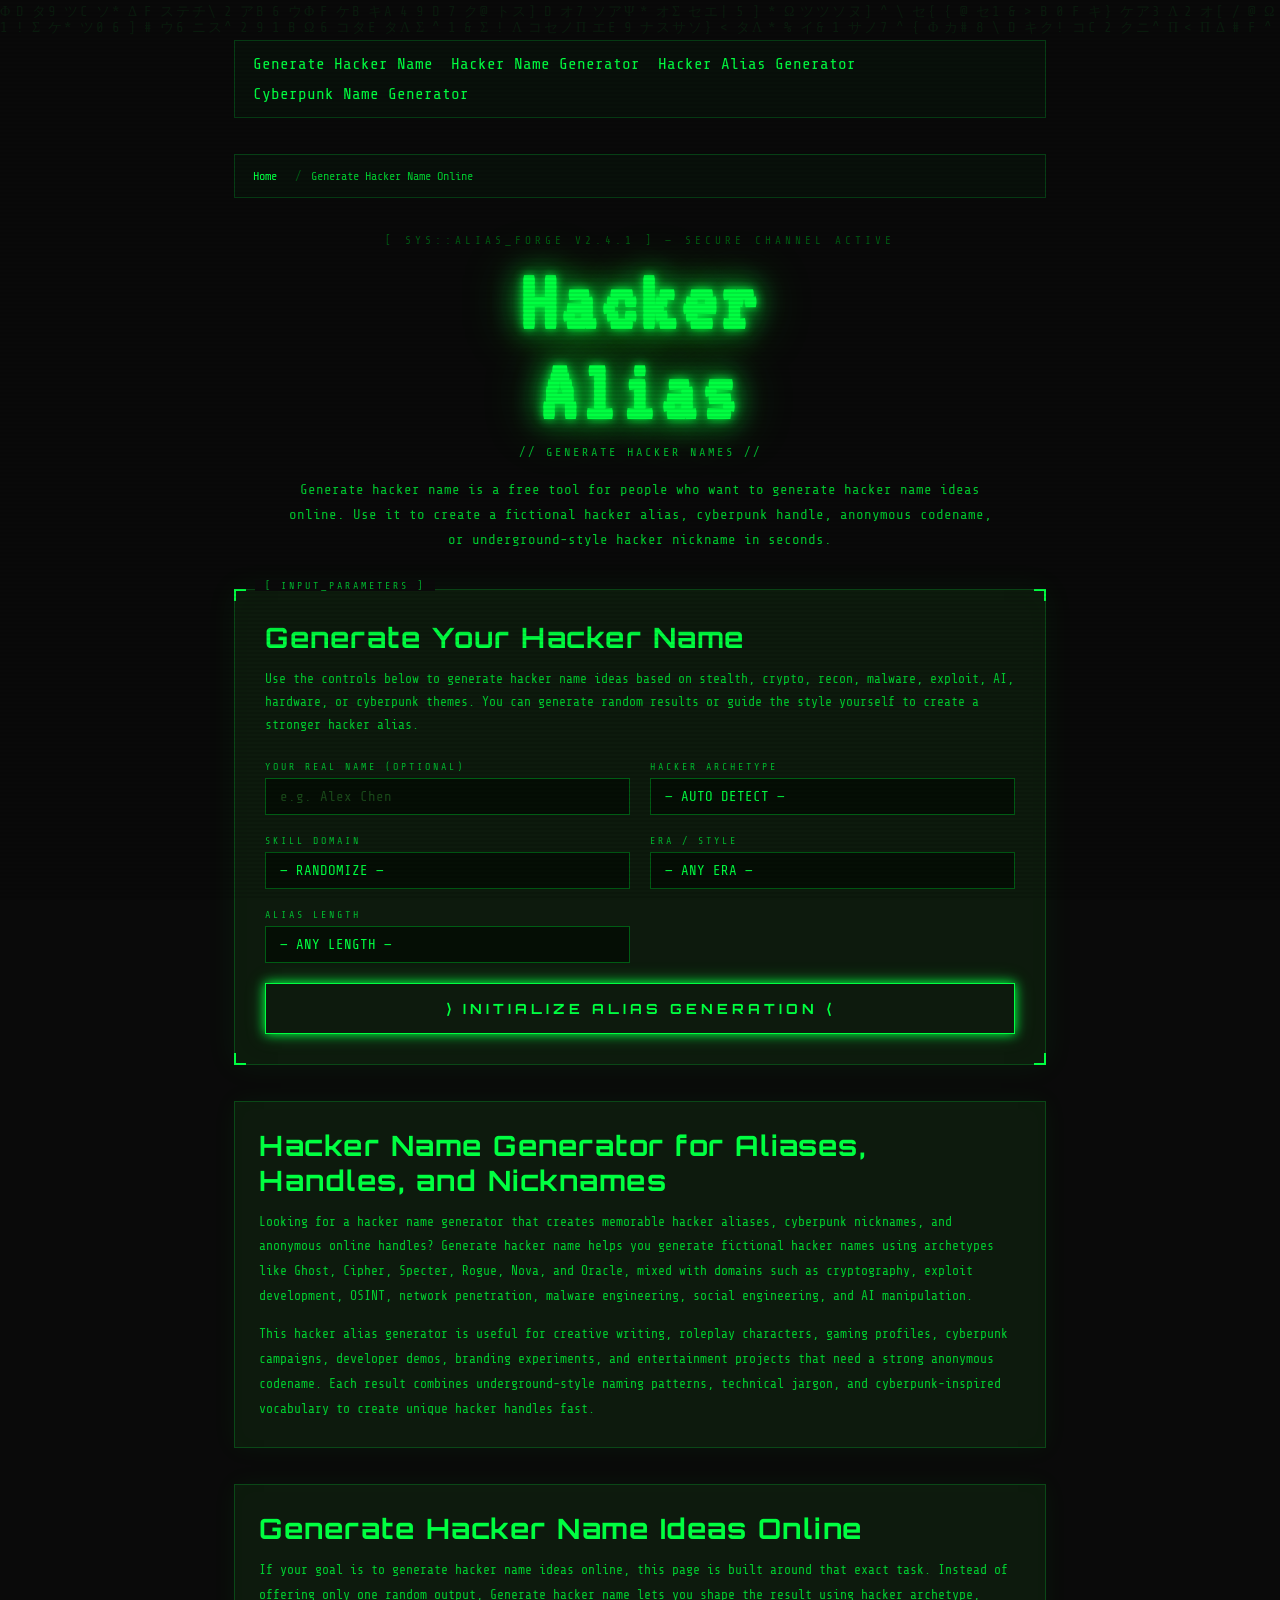
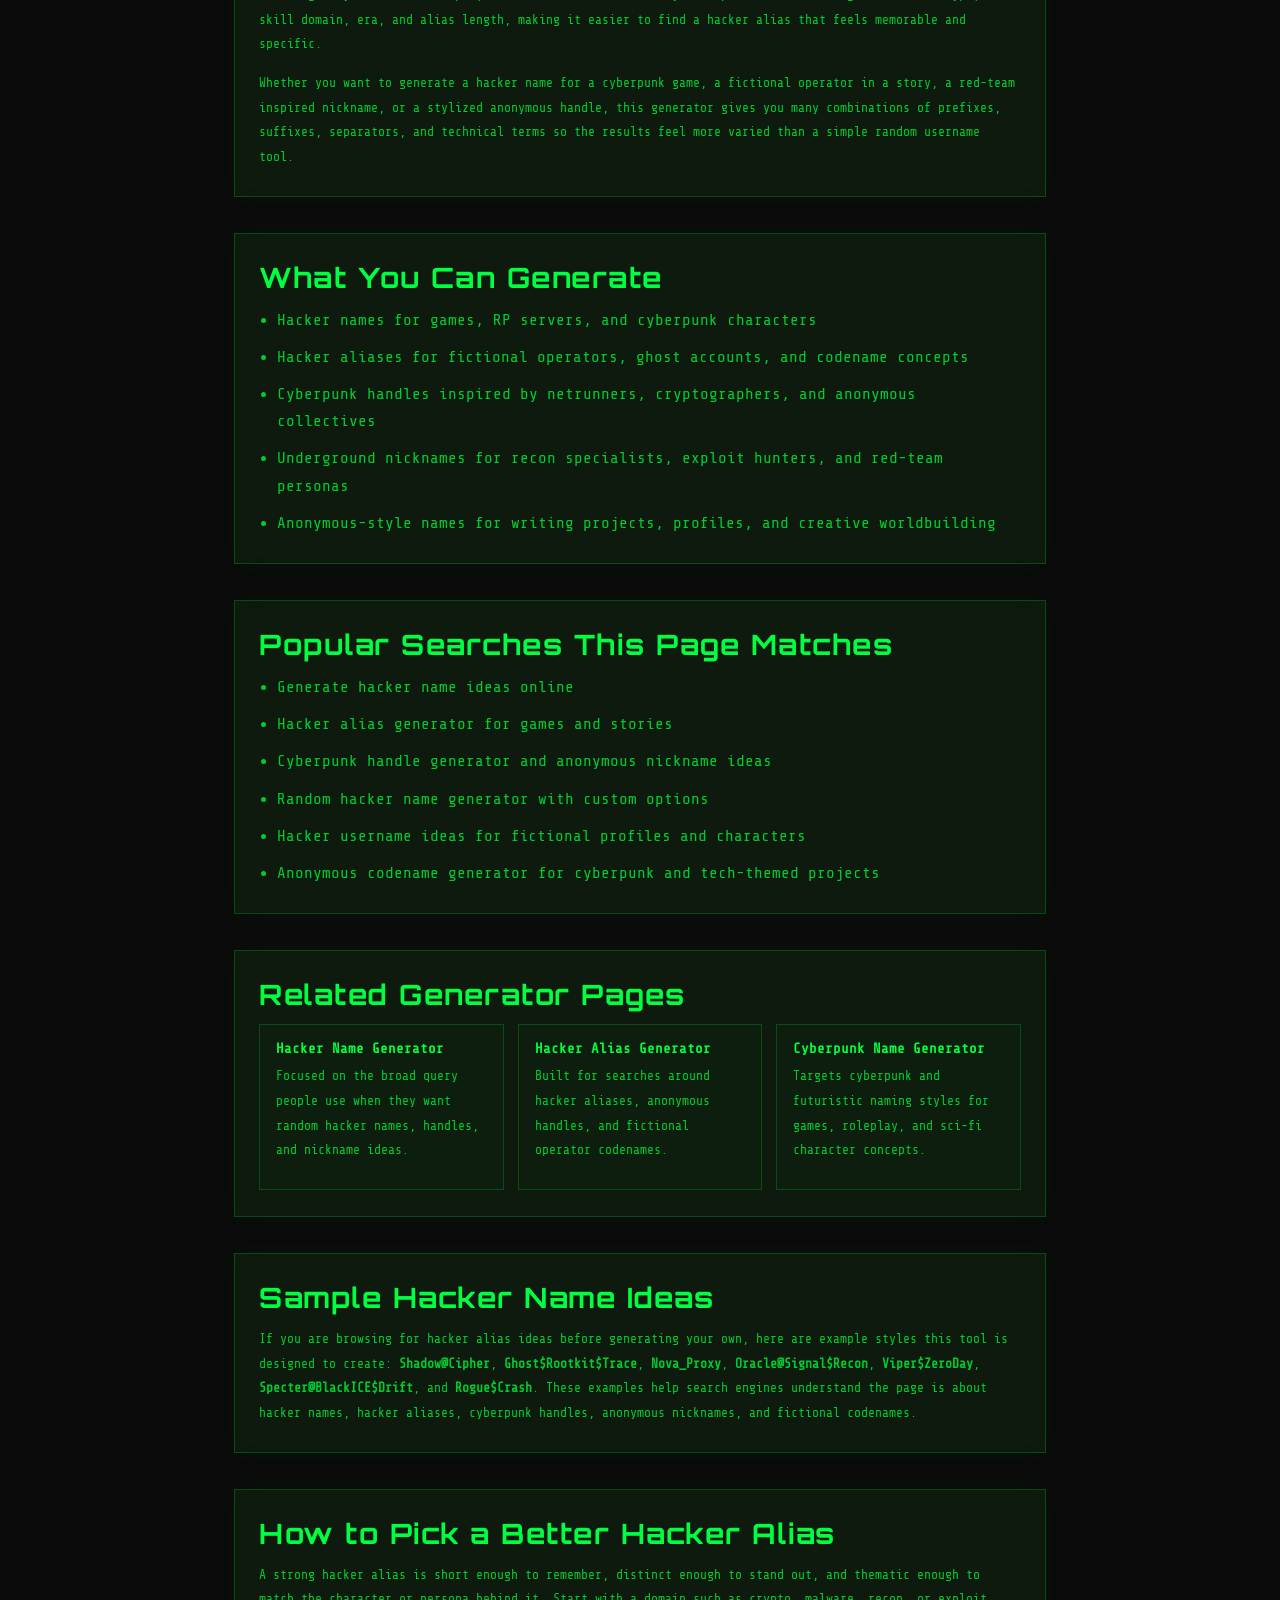
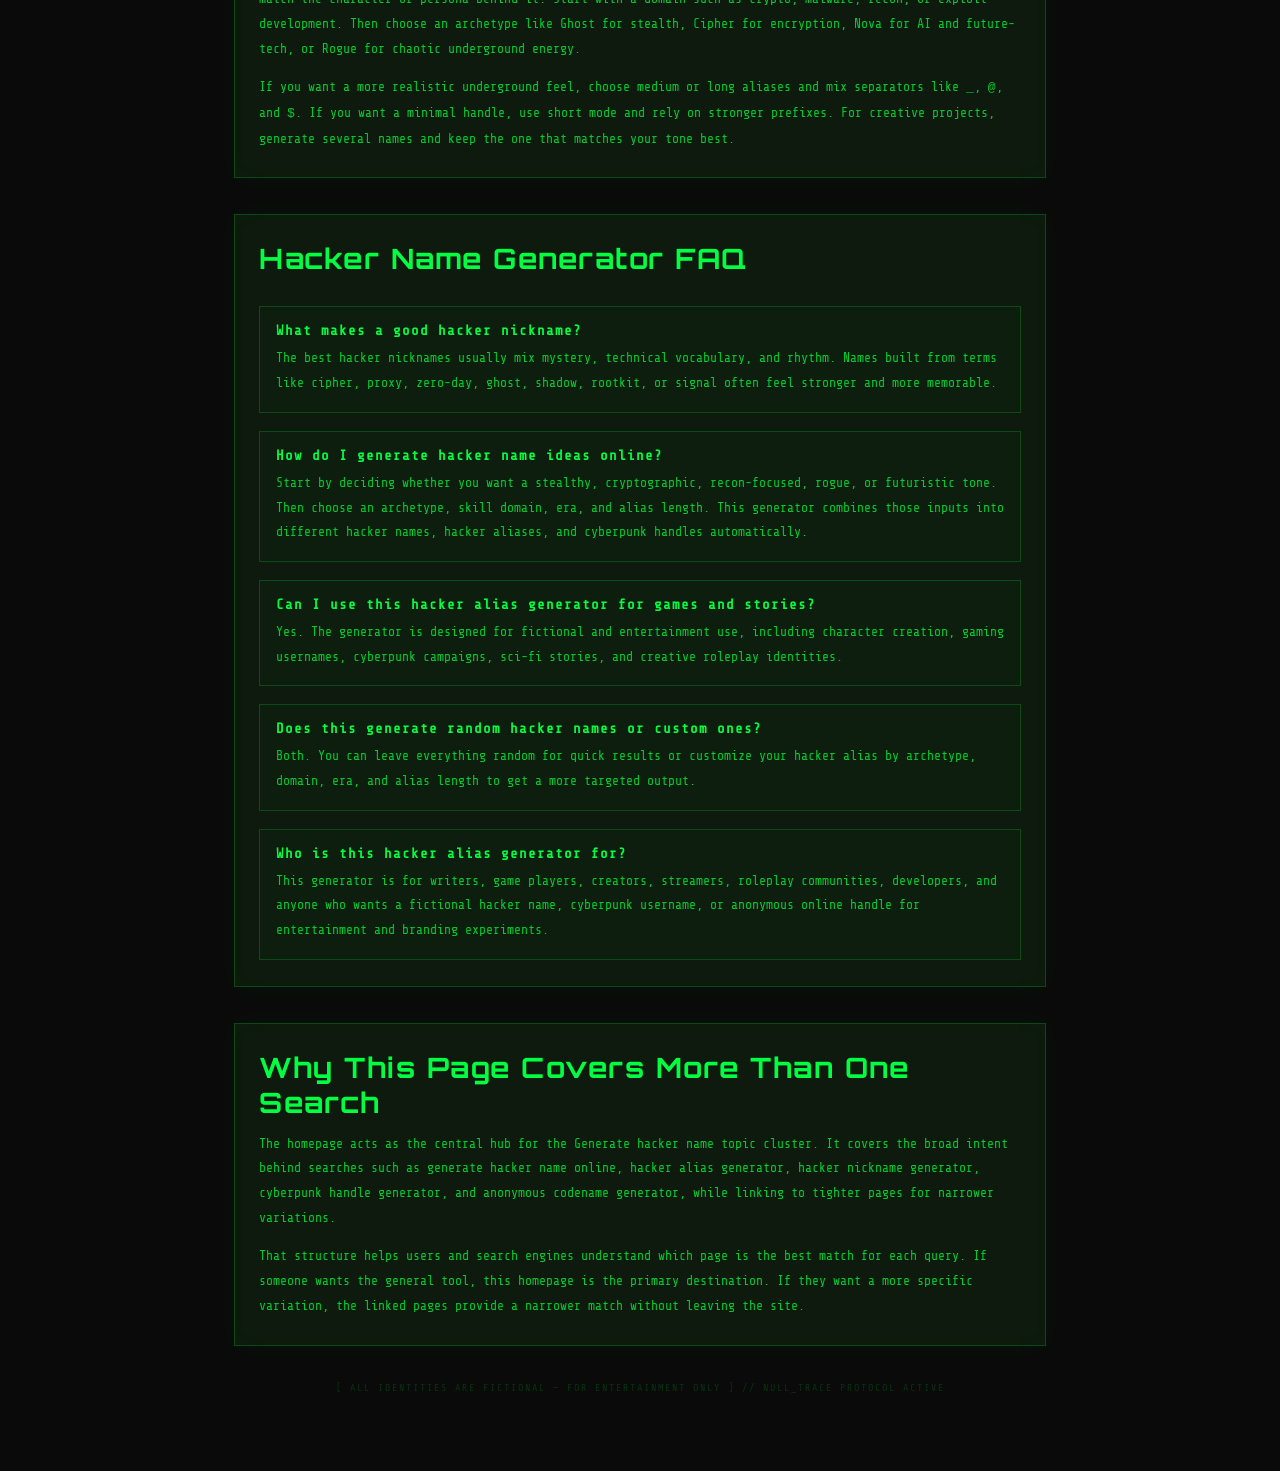
<file: index.html>
<!DOCTYPE html>
<html lang="en">
<head>
<meta charset="UTF-8">
<meta name="viewport" content="width=device-width, initial-scale=1.0">
<title>Generate Hacker Name Online | Hacker Name Generator, Hacker Alias Generator & Cyberpunk Handles</title>

<meta name="description" content="Generate hacker name ideas online with a free hacker name generator. Create hacker aliases, hacker nicknames, cyberpunk handles, and anonymous codenames by archetype, domain, era, and alias length.">
<meta name="keywords" content="generate hacker name, generate hacker names, hacker name generator, hacker alias generator, hacker alias, hacker name, hacker nickname, cyberpunk name generator, cyberpunk handle, anonymous nickname, hacker username ideas, hacker codename generator, cyber alias, hacker handle, fake hacker name, hacker nickname generator, hacker names for games, hacker alias ideas, hacker handle generator, anonymous codename generator">
<meta name="robots" content="index, follow, max-image-preview:large, max-snippet:-1, max-video-preview:-1">
<meta name="googlebot" content="index, follow, max-image-preview:large, max-snippet:-1, max-video-preview:-1">
<meta name="theme-color" content="#00ff41">
<meta name="author" content="Generate hacker name">
<meta name="application-name" content="Generate hacker name">
<meta name="apple-mobile-web-app-title" content="Generate hacker name">
<meta name="format-detection" content="telephone=no">
<meta name="referrer" content="strict-origin-when-cross-origin">
<meta name="creator" content="Generate hacker name">
<meta name="publisher" content="Generate hacker name">
<meta name="category" content="Name Generator">
<meta property="og:title" content="Generate Hacker Name Online | Hacker Alias Generator & Cyberpunk Handles">
<meta property="og:description" content="Generate hacker name ideas online. Create hacker aliases, hacker nicknames, and cyberpunk handles with custom archetype, skill domain, era, and style options.">
<meta property="og:type" content="website">
<meta property="og:site_name" content="Generate hacker name">
<meta property="og:locale" content="en_US">
<meta property="og:url" content="https://horkimhab.github.io/generate-hacker-name/">
<meta property="og:image" content="https://horkimhab.github.io/generate-hacker-name/favicon.svg">
<meta property="og:image:alt" content="Generate hacker name hacker name generator logo">
<meta name="twitter:card" content="summary_large_image">
<meta name="twitter:title" content="Generate Hacker Name Online | Generate hacker name">
<meta name="twitter:description" content="Use Generate hacker name to generate hacker name ideas, hacker aliases, cyberpunk handles, and anonymous nicknames in seconds.">
<meta name="twitter:image" content="https://horkimhab.github.io/generate-hacker-name/favicon.svg">
<link rel="canonical" href="https://horkimhab.github.io/generate-hacker-name/">
<link rel="alternate" hreflang="en" href="https://horkimhab.github.io/generate-hacker-name/">
<link rel="alternate" hreflang="x-default" href="https://horkimhab.github.io/generate-hacker-name/">
<link rel="icon" href="./favicon.svg" type="image/svg+xml">
<link rel="manifest" href="./site.webmanifest">
<link href="https://fonts.googleapis.com/css2?family=Share+Tech+Mono&family=VT323&family=Orbitron:wght@400;700;900&display=swap" rel="stylesheet">
<link rel="stylesheet" href="./generate-hacker-name.css">

<!-- Google tag (gtag.js) -->
<script async src="https://www.googletagmanager.com/gtag/js?id=G-QP36X3EVMY"></script>

<script type="application/ld+json">
{
  "@context": "https://schema.org",
  "@graph": [
    {
      "@type": "WebSite",
      "@id": "https://horkimhab.github.io/generate-hacker-name/#website",
      "url": "https://horkimhab.github.io/generate-hacker-name/",
      "name": "Generate hacker name",
      "description": "A site where users can generate hacker name ideas online, create hacker aliases, and build cyberpunk handles, nicknames, and anonymous codenames.",
      "inLanguage": "en"
    },
    {
      "@type": "WebPage",
      "@id": "https://horkimhab.github.io/generate-hacker-name/#webpage",
      "url": "https://horkimhab.github.io/generate-hacker-name/",
      "name": "Generate Hacker Name Online",
      "description": "Generate hacker names, hacker aliases, and cyberpunk handles online with custom filters.",
      "isPartOf": {
        "@id": "https://horkimhab.github.io/generate-hacker-name/#website"
      },
      "about": [
        "Hacker name generator",
        "Hacker alias generator",
        "Cyberpunk name generator"
      ],
      "breadcrumb": {
        "@id": "https://horkimhab.github.io/generate-hacker-name/#breadcrumb"
      },
      "inLanguage": "en"
    },
    {
      "@type": "WebApplication",
      "@id": "https://horkimhab.github.io/generate-hacker-name/#app",
      "url": "https://horkimhab.github.io/generate-hacker-name/",
      "name": "Generate hacker name Hacker Name Generator",
      "applicationCategory": "UtilitiesApplication",
      "operatingSystem": "Any",
      "browserRequirements": "Requires JavaScript",
      "description": "Generate hacker name ideas, hacker aliases, cyberpunk handles, and anonymous nicknames with custom archetypes, skill domains, eras, and lengths.",
      "offers": {
        "@type": "Offer",
        "price": "0",
        "priceCurrency": "USD"
      },
      "featureList": [
        "Generate hacker name ideas online",
        "Generate hacker alias ideas",
        "Generate hacker nickname ideas",
        "Filter by archetype",
        "Filter by skill domain",
        "Filter by era and style",
        "Copy and share generated aliases"
      ]
    },
    {
      "@type": "BreadcrumbList",
      "@id": "https://horkimhab.github.io/generate-hacker-name/#breadcrumb",
      "itemListElement": [
        {
          "@type": "ListItem",
          "position": 1,
          "name": "Home",
          "item": "https://horkimhab.github.io/generate-hacker-name/"
        }
      ]
    },
    {
      "@type": "FAQPage",
      "mainEntity": [
        {
          "@type": "Question",
          "name": "What is a hacker name generator?",
          "acceptedAnswer": {
            "@type": "Answer",
            "text": "A hacker name generator creates fictional hacker aliases, cyberpunk handles, and anonymous online nicknames based on themes such as stealth, cryptography, malware, recon, and futuristic aesthetics."
          }
        },
        {
          "@type": "Question",
          "name": "How can I generate hacker name ideas online?",
          "acceptedAnswer": {
            "@type": "Answer",
            "text": "You can generate hacker name ideas online by combining archetypes, technical themes, and naming styles. Generate hacker name lets you create random or custom hacker names by domain, era, and alias length."
          }
        },
        {
          "@type": "Question",
          "name": "How do I make a good hacker alias?",
          "acceptedAnswer": {
            "@type": "Answer",
            "text": "A strong hacker alias usually combines a memorable prefix, a technical or mysterious middle element, and a sharp suffix. This generator lets you shape the result by archetype, domain, era, and name length."
          }
        },
        {
          "@type": "Question",
          "name": "Can I generate cyberpunk and anonymous nicknames here?",
          "acceptedAnswer": {
            "@type": "Answer",
            "text": "Yes. Generate hacker name generates cyberpunk handles, hacker nicknames, underground-style aliases, and fictional anonymous codenames for entertainment, writing, gaming, and creative projects."
          }
        }
      ]
    }
  ]
}
</script>
</head>
<body>
<a class="skip-link" href="#main-content">Skip to content</a>
<canvas id="matrix-canvas"></canvas>

<div class="container">
  <nav class="top-nav" aria-label="Primary">
    <ul>
      <li><a href="./">Generate Hacker Name</a></li>
      <li><a href="./hacker-name-generator/">Hacker Name Generator</a></li>
      <li><a href="./hacker-alias-generator/">Hacker Alias Generator</a></li>
      <li><a href="./cyberpunk-name-generator/">Cyberpunk Name Generator</a></li>
    </ul>
  </nav>

  <nav class="breadcrumb-nav" aria-label="Breadcrumb">
    <ol>
      <li><a href="./">Home</a></li>
      <li><span aria-current="page">Generate Hacker Name Online</span></li>
    </ol>
  </nav>

  <header class="hero">
    <div class="sys-label">[ SYS::ALIAS_FORGE v2.4.1 ] — SECURE CHANNEL ACTIVE</div>
    <h1>Hacker<br>Alias</h1>
    <p class="subtitle">// GENERATE HACKER NAMES //</p>
    <p class="intro-copy">Generate hacker name is a free tool for people who want to generate hacker name ideas online. Use it to create a fictional hacker alias, cyberpunk handle, anonymous codename, or underground-style hacker nickname in seconds.</p>
  </header>

  <main class="panel" data-label="[ INPUT_PARAMETERS ]" id="main-content">
    <div class="panel-corner tl"></div>
    <div class="panel-corner tr"></div>
    <div class="panel-corner bl"></div>
    <div class="panel-corner br"></div>

    <section aria-labelledby="generator-title">
      <h2 class="section-title" id="generator-title">Generate Your Hacker Name</h2>
      <p class="section-copy">Use the controls below to generate hacker name ideas based on stealth, crypto, recon, malware, exploit, AI, hardware, or cyberpunk themes. You can generate random results or guide the style yourself to create a stronger hacker alias.</p>
      <noscript><p class="mini-note">JavaScript needs to be enabled to generate names, but the page content and related guides remain crawlable.</p></noscript>

      <div class="field-group">
        <div class="field">
          <label for="realname">Your Real Name (optional)</label>
          <input type="text" id="realname" placeholder="e.g. Alex Chen" maxlength="40">
        </div>
        <div class="field">
          <label for="archetype">Hacker Archetype</label>
          <select id="archetype">
            <option value="random">— AUTO DETECT —</option>
            <option value="ghost">Ghost (Invisible Infiltrator)</option>
            <option value="phantom">Phantom (Social Engineer)</option>
            <option value="cipher">Cipher (Cryptographer)</option>
            <option value="viper">Viper (Exploit Hunter)</option>
            <option value="oracle">Oracle (Intelligence Analyst)</option>
            <option value="specter">Specter (Zero-Day Hunter)</option>
            <option value="rogue">Rogue (Black Hat Maverick)</option>
            <option value="nova">Nova (AI Specialist)</option>
          </select>
        </div>
        <div class="field">
          <label for="domain">Skill Domain</label>
          <select id="domain">
            <option value="random">— RANDOMIZE —</option>
            <option value="network">Network Penetration</option>
            <option value="malware">Malware Engineering</option>
            <option value="social">Social Engineering</option>
            <option value="crypto">Cryptography</option>
            <option value="osint">OSINT & Recon</option>
            <option value="exploit">Exploit Development</option>
            <option value="ai">AI Manipulation</option>
            <option value="hardware">Hardware Hacking</option>
          </select>
        </div>
        <div class="field">
          <label for="era">Era / Style</label>
          <select id="era">
            <option value="random">— ANY ERA —</option>
            <option value="90s">90s BBS / Warez Scene</option>
            <option value="2000s">2000s Hacktivist</option>
            <option value="darkweb">Dark Web Operator</option>
            <option value="cyber">Neo-Cyber (2040s)</option>
            <option value="military">State-Sponsored APT</option>
            <option value="crypto">Crypto / DeFi Underground</option>
          </select>
        </div>
        <div class="field">
          <label for="namelength">Alias Length</label>
          <select id="namelength">
            <option value="random">— ANY LENGTH —</option>
            <option value="short">Short (1 word, ~6 chars)</option>
            <option value="medium">Medium (2 parts, ~12 chars)</option>
            <option value="long">Long (3 parts, ~18 chars)</option>
          </select>
        </div>
      </div>

      <button class="btn-generate" id="btn-gen" type="button">
        ⟩ INITIALIZE ALIAS GENERATION ⟨
      </button>
      <div class="progress-bar" id="progress"><div class="progress-fill"></div></div>
    </section>
  </main>

  <section class="result-panel" id="result-panel" aria-live="polite" aria-labelledby="result-title">
    <div class="alias-display" id="alias-display">
      <div class="alias-tag">// ALIAS ASSIGNED //</div>
      <h2 class="sr-only" id="result-title">Generated Hacker Alias Result</h2>
      <div class="alias-name" id="alias-name"></div>
      <div class="alias-sub" id="alias-sub"></div>
    </div>

    <div class="stats-grid" id="stats-grid"></div>
    <div class="bio-panel" id="bio-text"></div>

    <div class="actions">
      <button class="btn-sm" id="btn-regenerate" type="button">↻ REGENERATE</button>
      <button class="btn-sm" id="copy-btn" type="button">⎘ COPY ALIAS</button>
      <button class="btn-sm" id="btn-share" type="button">⇗ SHARE</button>
    </div>
  </section>

  <section class="seo-panel" aria-labelledby="about-title">
    <h2 class="content-heading" id="about-title">Hacker Name Generator for Aliases, Handles, and Nicknames</h2>
    <p>Looking for a hacker name generator that creates memorable hacker aliases, cyberpunk nicknames, and anonymous online handles? Generate hacker name helps you generate fictional hacker names using archetypes like Ghost, Cipher, Specter, Rogue, Nova, and Oracle, mixed with domains such as cryptography, exploit development, OSINT, network penetration, malware engineering, social engineering, and AI manipulation.</p>
    <p>This hacker alias generator is useful for creative writing, roleplay characters, gaming profiles, cyberpunk campaigns, developer demos, branding experiments, and entertainment projects that need a strong anonymous codename. Each result combines underground-style naming patterns, technical jargon, and cyberpunk-inspired vocabulary to create unique hacker handles fast.</p>
  </section>

  <section class="seo-panel" aria-labelledby="generate-online-title">
    <h2 class="content-heading" id="generate-online-title">Generate Hacker Name Ideas Online</h2>
    <p>If your goal is to generate hacker name ideas online, this page is built around that exact task. Instead of offering only one random output, Generate hacker name lets you shape the result using hacker archetype, skill domain, era, and alias length, making it easier to find a hacker alias that feels memorable and specific.</p>
    <p>Whether you want to generate a hacker name for a cyberpunk game, a fictional operator in a story, a red-team inspired nickname, or a stylized anonymous handle, this generator gives you many combinations of prefixes, suffixes, separators, and technical terms so the results feel more varied than a simple random username tool.</p>
  </section>

  <section class="seo-panel" aria-labelledby="ideas-title">
    <h2 class="content-heading" id="ideas-title">What You Can Generate</h2>
    <ul class="seo-list">
      <li>Hacker names for games, RP servers, and cyberpunk characters</li>
      <li>Hacker aliases for fictional operators, ghost accounts, and codename concepts</li>
      <li>Cyberpunk handles inspired by netrunners, cryptographers, and anonymous collectives</li>
      <li>Underground nicknames for recon specialists, exploit hunters, and red-team personas</li>
      <li>Anonymous-style names for writing projects, profiles, and creative worldbuilding</li>
    </ul>
  </section>

  <section class="seo-panel" aria-labelledby="searches-title">
    <h2 class="content-heading" id="searches-title">Popular Searches This Page Matches</h2>
    <ul class="seo-list">
      <li>Generate hacker name ideas online</li>
      <li>Hacker alias generator for games and stories</li>
      <li>Cyberpunk handle generator and anonymous nickname ideas</li>
      <li>Random hacker name generator with custom options</li>
      <li>Hacker username ideas for fictional profiles and characters</li>
      <li>Anonymous codename generator for cyberpunk and tech-themed projects</li>
    </ul>
  </section>

  <section class="seo-panel" aria-labelledby="slug-title">
    <h2 class="content-heading" id="slug-title">Related Generator Pages</h2>
    <div class="related-grid">
      <article class="related-card">
        <h3><a href="./hacker-name-generator/">Hacker Name Generator</a></h3>
        <p>Focused on the broad query people use when they want random hacker names, handles, and nickname ideas.</p>
      </article>
      <article class="related-card">
        <h3><a href="./hacker-alias-generator/">Hacker Alias Generator</a></h3>
        <p>Built for searches around hacker aliases, anonymous handles, and fictional operator codenames.</p>
      </article>
      <article class="related-card">
        <h3><a href="./cyberpunk-name-generator/">Cyberpunk Name Generator</a></h3>
        <p>Targets cyberpunk and futuristic naming styles for games, roleplay, and sci-fi character concepts.</p>
      </article>
    </div>
  </section>

  <section class="seo-panel" aria-labelledby="examples-title">
    <h2 class="content-heading" id="examples-title">Sample Hacker Name Ideas</h2>
    <p>If you are browsing for hacker alias ideas before generating your own, here are example styles this tool is designed to create: <strong>Shadow@Cipher</strong>, <strong>Ghost$Rootkit$Trace</strong>, <strong>Nova_Proxy</strong>, <strong>Oracle@Signal$Recon</strong>, <strong>Viper$ZeroDay</strong>, <strong>Specter@BlackICE$Drift</strong>, and <strong>Rogue$Crash</strong>. These examples help search engines understand the page is about hacker names, hacker aliases, cyberpunk handles, anonymous nicknames, and fictional codenames.</p>
  </section>

  <section class="seo-panel" aria-labelledby="tips-title">
    <h2 class="content-heading" id="tips-title">How to Pick a Better Hacker Alias</h2>
    <p>A strong hacker alias is short enough to remember, distinct enough to stand out, and thematic enough to match the character or persona behind it. Start with a domain such as crypto, malware, recon, or exploit development. Then choose an archetype like Ghost for stealth, Cipher for encryption, Nova for AI and future-tech, or Rogue for chaotic underground energy.</p>
    <p>If you want a more realistic underground feel, choose medium or long aliases and mix separators like <code>_</code>, <code>@</code>, and <code>$</code>. If you want a minimal handle, use short mode and rely on stronger prefixes. For creative projects, generate several names and keep the one that matches your tone best.</p>
  </section>

  <section class="seo-panel faq-panel" aria-labelledby="faq-title">
    <h2 class="content-heading" id="faq-title">Hacker Name Generator FAQ</h2>
    <div class="faq-item">
      <h3>What makes a good hacker nickname?</h3>
      <p>The best hacker nicknames usually mix mystery, technical vocabulary, and rhythm. Names built from terms like cipher, proxy, zero-day, ghost, shadow, rootkit, or signal often feel stronger and more memorable.</p>
    </div>
    <div class="faq-item">
      <h3>How do I generate hacker name ideas online?</h3>
      <p>Start by deciding whether you want a stealthy, cryptographic, recon-focused, rogue, or futuristic tone. Then choose an archetype, skill domain, era, and alias length. This generator combines those inputs into different hacker names, hacker aliases, and cyberpunk handles automatically.</p>
    </div>
    <div class="faq-item">
      <h3>Can I use this hacker alias generator for games and stories?</h3>
      <p>Yes. The generator is designed for fictional and entertainment use, including character creation, gaming usernames, cyberpunk campaigns, sci-fi stories, and creative roleplay identities.</p>
    </div>
    <div class="faq-item">
      <h3>Does this generate random hacker names or custom ones?</h3>
      <p>Both. You can leave everything random for quick results or customize your hacker alias by archetype, domain, era, and alias length to get a more targeted output.</p>
    </div>
    <div class="faq-item">
      <h3>Who is this hacker alias generator for?</h3>
      <p>This generator is for writers, game players, creators, streamers, roleplay communities, developers, and anyone who wants a fictional hacker name, cyberpunk username, or anonymous online handle for entertainment and branding experiments.</p>
    </div>
  </section>

  <section class="seo-panel" aria-labelledby="cluster-title">
    <h2 class="content-heading" id="cluster-title">Why This Page Covers More Than One Search</h2>
    <p>The homepage acts as the central hub for the Generate hacker name topic cluster. It covers the broad intent behind searches such as generate hacker name online, hacker alias generator, hacker nickname generator, cyberpunk handle generator, and anonymous codename generator, while linking to tighter pages for narrower variations.</p>
    <p>That structure helps users and search engines understand which page is the best match for each query. If someone wants the general tool, this homepage is the primary destination. If they want a more specific variation, the linked pages provide a narrower match without leaving the site.</p>
  </section>

  <footer>[ ALL IDENTITIES ARE FICTIONAL — FOR ENTERTAINMENT ONLY ] // NULL_TRACE PROTOCOL ACTIVE</footer>
</div>

<script src="./generate-hacker-name.protected.js"></script>
</body>
</html>
</file>
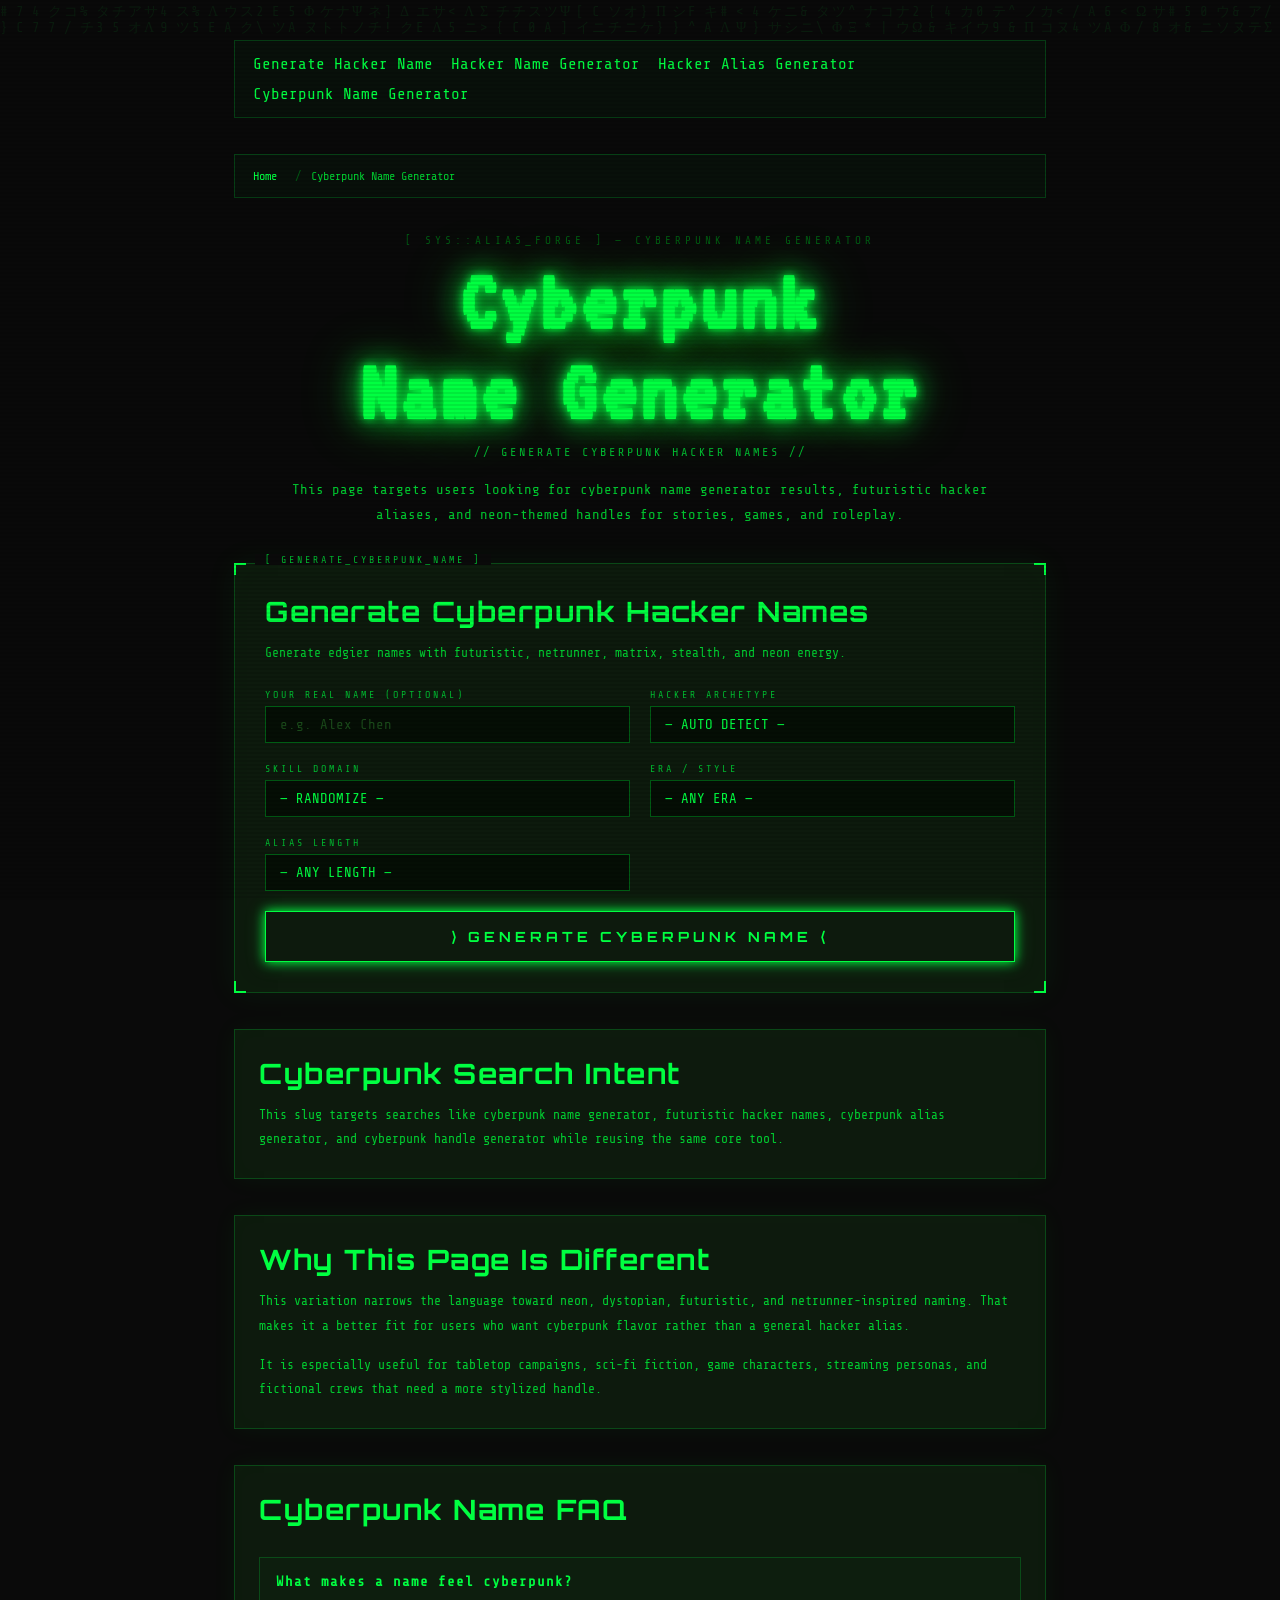
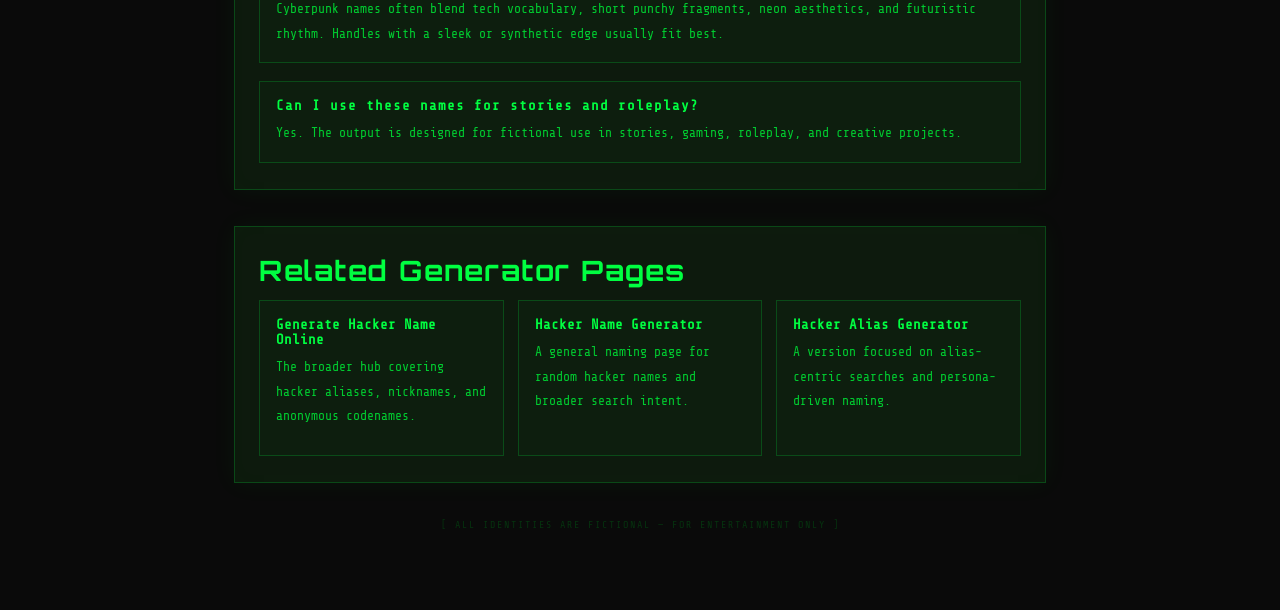
<file: cyberpunk-name-generator/index.html>
<!DOCTYPE html>
<html lang="en">
<head>
<meta charset="UTF-8">
<meta name="viewport" content="width=device-width, initial-scale=1.0">
<title>Cyberpunk Name Generator | Generate Cyberpunk Hacker Names</title>
<meta name="description" content="Generate cyberpunk names, hacker handles, and futuristic aliases online. Create edgy cyberpunk hacker names for games, stories, and roleplay.">
<meta name="keywords" content="cyberpunk name generator, cyberpunk hacker names, cyberpunk handle generator, futuristic hacker names, cyberpunk alias generator">
<meta name="robots" content="index, follow, max-image-preview:large, max-snippet:-1, max-video-preview:-1">
<meta name="referrer" content="strict-origin-when-cross-origin">
<meta property="og:title" content="Cyberpunk Name Generator | Generate Cyberpunk Hacker Names">
<meta property="og:description" content="Create cyberpunk names, futuristic hacker aliases, and neon-themed handles with Generate hacker name.">
<meta property="og:type" content="website">
<meta property="og:url" content="https://horkimhab.github.io/generate-hacker-name/cyberpunk-name-generator/">
<meta property="og:site_name" content="Generate hacker name">
<meta property="og:image" content="https://horkimhab.github.io/generate-hacker-name/favicon.svg">
<meta name="twitter:card" content="summary_large_image">
<meta name="twitter:title" content="Cyberpunk Name Generator | Generate hacker name">
<meta name="twitter:description" content="Generate cyberpunk hacker names, futuristic aliases, and edgy handles.">
<meta name="twitter:image" content="https://horkimhab.github.io/generate-hacker-name/favicon.svg">
<link rel="canonical" href="https://horkimhab.github.io/generate-hacker-name/cyberpunk-name-generator/">
<link rel="alternate" hreflang="en" href="https://horkimhab.github.io/generate-hacker-name/cyberpunk-name-generator/">
<link rel="icon" href="../favicon.svg" type="image/svg+xml">
<link rel="manifest" href="../site.webmanifest">
<link href="https://fonts.googleapis.com/css2?family=Share+Tech+Mono&family=VT323&family=Orbitron:wght@400;700;900&display=swap" rel="stylesheet">
<link rel="stylesheet" href="../generate-hacker-name.css">
<script type="application/ld+json">
{
  "@context": "https://schema.org",
  "@graph": [
    {
      "@type": "WebPage",
      "url": "https://horkimhab.github.io/generate-hacker-name/cyberpunk-name-generator/",
      "name": "Cyberpunk Name Generator",
      "description": "Generate cyberpunk names, futuristic hacker aliases, and neon-themed handles.",
      "inLanguage": "en"
    },
    {
      "@type": "BreadcrumbList",
      "itemListElement": [
        {
          "@type": "ListItem",
          "position": 1,
          "name": "Home",
          "item": "https://horkimhab.github.io/generate-hacker-name/"
        },
        {
          "@type": "ListItem",
          "position": 2,
          "name": "Cyberpunk Name Generator",
          "item": "https://horkimhab.github.io/generate-hacker-name/cyberpunk-name-generator/"
        }
      ]
    }
  ]
}
</script>
</head>
<body>
<a class="skip-link" href="#main-content">Skip to content</a>
<canvas id="matrix-canvas"></canvas>
<div class="container">
  <nav class="top-nav" aria-label="Primary">
    <ul>
      <li><a href="../">Generate Hacker Name</a></li>
      <li><a href="../hacker-name-generator/">Hacker Name Generator</a></li>
      <li><a href="../hacker-alias-generator/">Hacker Alias Generator</a></li>
      <li><a href="./">Cyberpunk Name Generator</a></li>
    </ul>
  </nav>
  <nav class="breadcrumb-nav" aria-label="Breadcrumb">
    <ol>
      <li><a href="../">Home</a></li>
      <li><span aria-current="page">Cyberpunk Name Generator</span></li>
    </ol>
  </nav>
  <header class="hero">
    <div class="sys-label">[ SYS::ALIAS_FORGE ] — CYBERPUNK NAME GENERATOR</div>
    <h1>Cyberpunk<br>Name Generator</h1>
    <p class="subtitle">// GENERATE CYBERPUNK HACKER NAMES //</p>
    <p class="intro-copy">This page targets users looking for cyberpunk name generator results, futuristic hacker aliases, and neon-themed handles for stories, games, and roleplay.</p>
  </header>
  <main class="panel" data-label="[ GENERATE_CYBERPUNK_NAME ]" id="main-content">
    <div class="panel-corner tl"></div>
    <div class="panel-corner tr"></div>
    <div class="panel-corner bl"></div>
    <div class="panel-corner br"></div>
    <section aria-labelledby="generator-title">
      <h2 class="section-title" id="generator-title">Generate Cyberpunk Hacker Names</h2>
      <p class="section-copy">Generate edgier names with futuristic, netrunner, matrix, stealth, and neon energy.</p>
      <noscript><p class="mini-note">JavaScript is required for the live generator output.</p></noscript>
      <div class="field-group">
        <div class="field"><label for="realname">Your Real Name (optional)</label><input type="text" id="realname" placeholder="e.g. Alex Chen" maxlength="40"></div>
        <div class="field"><label for="archetype">Hacker Archetype</label><select id="archetype"><option value="random">— AUTO DETECT —</option><option value="ghost">Ghost (Invisible Infiltrator)</option><option value="phantom">Phantom (Social Engineer)</option><option value="cipher">Cipher (Cryptographer)</option><option value="viper">Viper (Exploit Hunter)</option><option value="oracle">Oracle (Intelligence Analyst)</option><option value="specter">Specter (Zero-Day Hunter)</option><option value="rogue">Rogue (Black Hat Maverick)</option><option value="nova">Nova (AI Specialist)</option></select></div>
        <div class="field"><label for="domain">Skill Domain</label><select id="domain"><option value="random">— RANDOMIZE —</option><option value="network">Network Penetration</option><option value="malware">Malware Engineering</option><option value="social">Social Engineering</option><option value="crypto">Cryptography</option><option value="osint">OSINT & Recon</option><option value="exploit">Exploit Development</option><option value="ai">AI Manipulation</option><option value="hardware">Hardware Hacking</option></select></div>
        <div class="field"><label for="era">Era / Style</label><select id="era"><option value="random">— ANY ERA —</option><option value="90s">90s BBS / Warez Scene</option><option value="2000s">2000s Hacktivist</option><option value="darkweb">Dark Web Operator</option><option value="cyber">Neo-Cyber (2040s)</option><option value="military">State-Sponsored APT</option><option value="crypto">Crypto / DeFi Underground</option></select></div>
        <div class="field"><label for="namelength">Alias Length</label><select id="namelength"><option value="random">— ANY LENGTH —</option><option value="short">Short (1 word, ~6 chars)</option><option value="medium">Medium (2 parts, ~12 chars)</option><option value="long">Long (3 parts, ~18 chars)</option></select></div>
      </div>
      <button class="btn-generate" id="btn-gen" type="button">⟩ GENERATE CYBERPUNK NAME ⟨</button>
      <div class="progress-bar" id="progress"><div class="progress-fill"></div></div>
    </section>
  </main>
  <section class="result-panel" id="result-panel" aria-live="polite" aria-labelledby="result-title">
    <div class="alias-display" id="alias-display">
      <div class="alias-tag">// GENERATED CYBERPUNK NAME //</div>
      <h2 class="sr-only" id="result-title">Generated Cyberpunk Name Result</h2>
      <div class="alias-name" id="alias-name"></div>
      <div class="alias-sub" id="alias-sub"></div>
    </div>
    <div class="stats-grid" id="stats-grid"></div>
    <div class="bio-panel" id="bio-text"></div>
    <div class="actions">
      <button class="btn-sm" id="btn-regenerate" type="button">↻ REGENERATE</button>
      <button class="btn-sm" id="copy-btn" type="button">⎘ COPY ALIAS</button>
      <button class="btn-sm" id="btn-share" type="button">⇗ SHARE</button>
    </div>
  </section>
  <section class="seo-panel">
    <h2 class="content-heading">Cyberpunk Search Intent</h2>
    <p>This slug targets searches like cyberpunk name generator, futuristic hacker names, cyberpunk alias generator, and cyberpunk handle generator while reusing the same core tool.</p>
  </section>
  <section class="seo-panel">
    <h2 class="content-heading">Why This Page Is Different</h2>
    <p>This variation narrows the language toward neon, dystopian, futuristic, and netrunner-inspired naming. That makes it a better fit for users who want cyberpunk flavor rather than a general hacker alias.</p>
    <p>It is especially useful for tabletop campaigns, sci-fi fiction, game characters, streaming personas, and fictional crews that need a more stylized handle.</p>
  </section>
  <section class="seo-panel faq-panel" aria-labelledby="faq-title">
    <h2 class="content-heading" id="faq-title">Cyberpunk Name FAQ</h2>
    <div class="faq-item">
      <h3>What makes a name feel cyberpunk?</h3>
      <p>Cyberpunk names often blend tech vocabulary, short punchy fragments, neon aesthetics, and futuristic rhythm. Handles with a sleek or synthetic edge usually fit best.</p>
    </div>
    <div class="faq-item">
      <h3>Can I use these names for stories and roleplay?</h3>
      <p>Yes. The output is designed for fictional use in stories, gaming, roleplay, and creative projects.</p>
    </div>
  </section>
  <section class="seo-panel" aria-labelledby="related-title">
    <h2 class="content-heading" id="related-title">Related Generator Pages</h2>
    <div class="related-grid">
      <article class="related-card">
        <h3><a href="../">Generate Hacker Name Online</a></h3>
        <p>The broader hub covering hacker aliases, nicknames, and anonymous codenames.</p>
      </article>
      <article class="related-card">
        <h3><a href="../hacker-name-generator/">Hacker Name Generator</a></h3>
        <p>A general naming page for random hacker names and broader search intent.</p>
      </article>
      <article class="related-card">
        <h3><a href="../hacker-alias-generator/">Hacker Alias Generator</a></h3>
        <p>A version focused on alias-centric searches and persona-driven naming.</p>
      </article>
    </div>
  </section>
  <footer>[ ALL IDENTITIES ARE FICTIONAL — FOR ENTERTAINMENT ONLY ]</footer>
</div>
<script src="../generate-hacker-name.protected.js"></script>
</body>
</html>
</file>
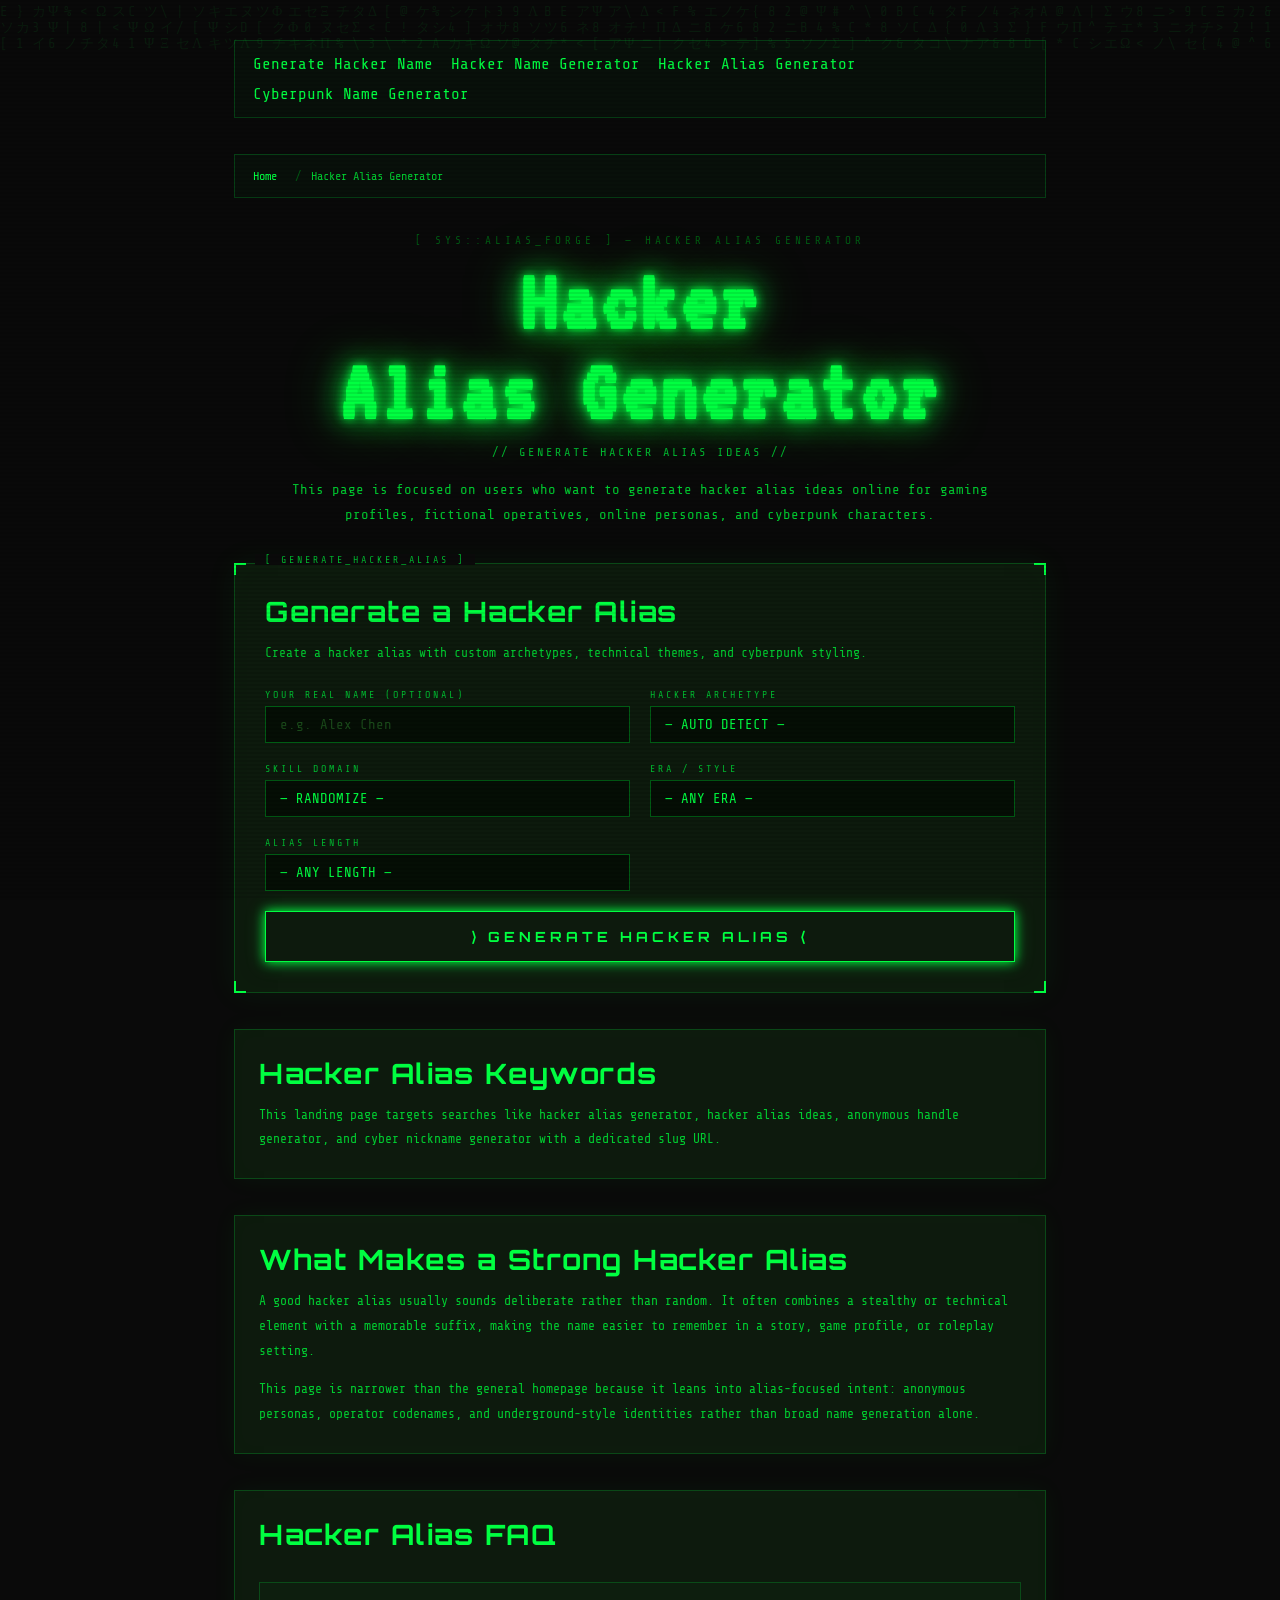
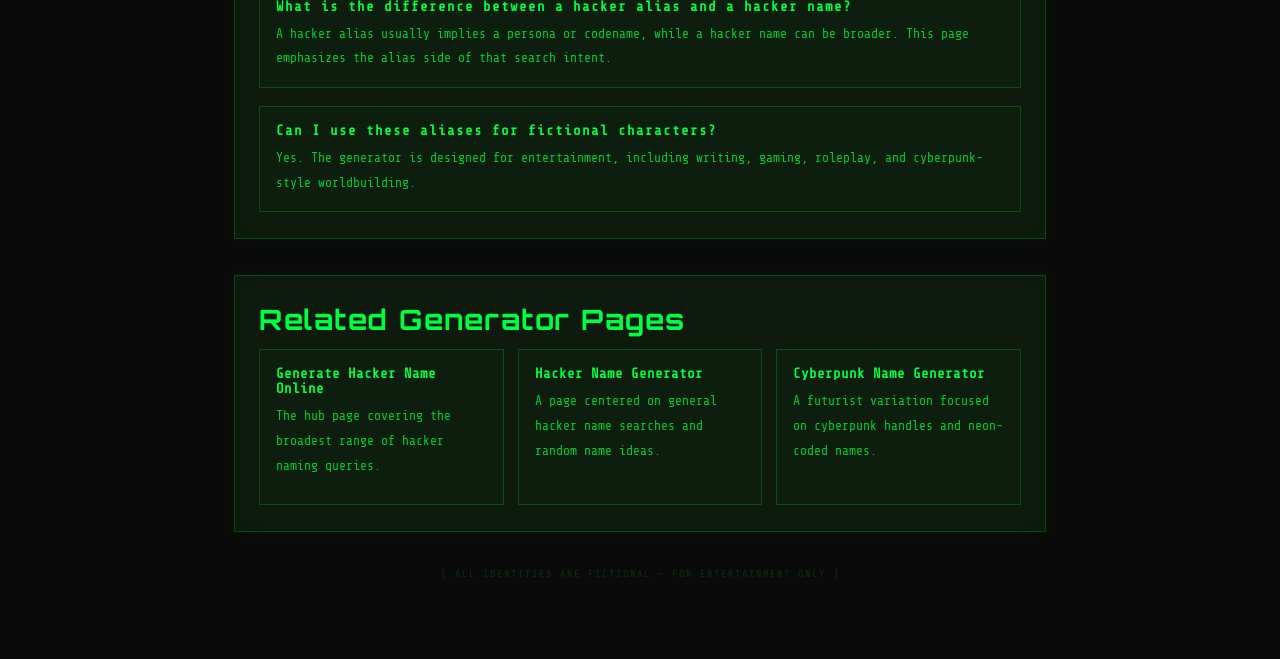
<file: hacker-alias-generator/index.html>
<!DOCTYPE html>
<html lang="en">
<head>
<meta charset="UTF-8">
<meta name="viewport" content="width=device-width, initial-scale=1.0">
<title>Hacker Alias Generator | Generate Hacker Alias Ideas Online</title>
<meta name="description" content="Use this hacker alias generator to create hacker alias ideas online. Generate fictional hacker aliases, anonymous handles, and cyber-themed nicknames instantly.">
<meta name="keywords" content="hacker alias generator, generate hacker alias, hacker alias ideas, hacker alias, anonymous handle generator, hacker nickname ideas">
<meta name="robots" content="index, follow, max-image-preview:large, max-snippet:-1, max-video-preview:-1">
<meta name="referrer" content="strict-origin-when-cross-origin">
<meta property="og:title" content="Hacker Alias Generator | Generate Hacker Alias Ideas Online">
<meta property="og:description" content="Generate hacker alias ideas online with Generate hacker name.">
<meta property="og:type" content="website">
<meta property="og:url" content="https://horkimhab.github.io/generate-hacker-name/hacker-alias-generator/">
<meta property="og:site_name" content="Generate hacker name">
<meta property="og:image" content="https://horkimhab.github.io/generate-hacker-name/favicon.svg">
<meta name="twitter:card" content="summary_large_image">
<meta name="twitter:title" content="Hacker Alias Generator | Generate hacker name">
<meta name="twitter:description" content="Create hacker aliases, cyber handles, and anonymous nicknames online.">
<meta name="twitter:image" content="https://horkimhab.github.io/generate-hacker-name/favicon.svg">
<link rel="canonical" href="https://horkimhab.github.io/generate-hacker-name/hacker-alias-generator/">
<link rel="alternate" hreflang="en" href="https://horkimhab.github.io/generate-hacker-name/hacker-alias-generator/">
<link rel="icon" href="../favicon.svg" type="image/svg+xml">
<link rel="manifest" href="../site.webmanifest">
<link href="https://fonts.googleapis.com/css2?family=Share+Tech+Mono&family=VT323&family=Orbitron:wght@400;700;900&display=swap" rel="stylesheet">
<link rel="stylesheet" href="../generate-hacker-name.css">
<script type="application/ld+json">
{
  "@context": "https://schema.org",
  "@graph": [
    {
      "@type": "WebPage",
      "url": "https://horkimhab.github.io/generate-hacker-name/hacker-alias-generator/",
      "name": "Hacker Alias Generator",
      "description": "Generate hacker alias ideas, anonymous handles, and fictional codenames online.",
      "inLanguage": "en"
    },
    {
      "@type": "BreadcrumbList",
      "itemListElement": [
        {
          "@type": "ListItem",
          "position": 1,
          "name": "Home",
          "item": "https://horkimhab.github.io/generate-hacker-name/"
        },
        {
          "@type": "ListItem",
          "position": 2,
          "name": "Hacker Alias Generator",
          "item": "https://horkimhab.github.io/generate-hacker-name/hacker-alias-generator/"
        }
      ]
    }
  ]
}
</script>
</head>
<body>
<a class="skip-link" href="#main-content">Skip to content</a>
<canvas id="matrix-canvas"></canvas>
<div class="container">
  <nav class="top-nav" aria-label="Primary">
    <ul>
      <li><a href="../">Generate Hacker Name</a></li>
      <li><a href="../hacker-name-generator/">Hacker Name Generator</a></li>
      <li><a href="./">Hacker Alias Generator</a></li>
      <li><a href="../cyberpunk-name-generator/">Cyberpunk Name Generator</a></li>
    </ul>
  </nav>
  <nav class="breadcrumb-nav" aria-label="Breadcrumb">
    <ol>
      <li><a href="../">Home</a></li>
      <li><span aria-current="page">Hacker Alias Generator</span></li>
    </ol>
  </nav>
  <header class="hero">
    <div class="sys-label">[ SYS::ALIAS_FORGE ] — HACKER ALIAS GENERATOR</div>
    <h1>Hacker<br>Alias Generator</h1>
    <p class="subtitle">// GENERATE HACKER ALIAS IDEAS //</p>
    <p class="intro-copy">This page is focused on users who want to generate hacker alias ideas online for gaming profiles, fictional operatives, online personas, and cyberpunk characters.</p>
  </header>
  <main class="panel" data-label="[ GENERATE_HACKER_ALIAS ]" id="main-content">
    <div class="panel-corner tl"></div>
    <div class="panel-corner tr"></div>
    <div class="panel-corner bl"></div>
    <div class="panel-corner br"></div>
    <section aria-labelledby="generator-title">
      <h2 class="section-title" id="generator-title">Generate a Hacker Alias</h2>
      <p class="section-copy">Create a hacker alias with custom archetypes, technical themes, and cyberpunk styling.</p>
      <noscript><p class="mini-note">JavaScript is required for the live generator output.</p></noscript>
      <div class="field-group">
        <div class="field"><label for="realname">Your Real Name (optional)</label><input type="text" id="realname" placeholder="e.g. Alex Chen" maxlength="40"></div>
        <div class="field"><label for="archetype">Hacker Archetype</label><select id="archetype"><option value="random">— AUTO DETECT —</option><option value="ghost">Ghost (Invisible Infiltrator)</option><option value="phantom">Phantom (Social Engineer)</option><option value="cipher">Cipher (Cryptographer)</option><option value="viper">Viper (Exploit Hunter)</option><option value="oracle">Oracle (Intelligence Analyst)</option><option value="specter">Specter (Zero-Day Hunter)</option><option value="rogue">Rogue (Black Hat Maverick)</option><option value="nova">Nova (AI Specialist)</option></select></div>
        <div class="field"><label for="domain">Skill Domain</label><select id="domain"><option value="random">— RANDOMIZE —</option><option value="network">Network Penetration</option><option value="malware">Malware Engineering</option><option value="social">Social Engineering</option><option value="crypto">Cryptography</option><option value="osint">OSINT & Recon</option><option value="exploit">Exploit Development</option><option value="ai">AI Manipulation</option><option value="hardware">Hardware Hacking</option></select></div>
        <div class="field"><label for="era">Era / Style</label><select id="era"><option value="random">— ANY ERA —</option><option value="90s">90s BBS / Warez Scene</option><option value="2000s">2000s Hacktivist</option><option value="darkweb">Dark Web Operator</option><option value="cyber">Neo-Cyber (2040s)</option><option value="military">State-Sponsored APT</option><option value="crypto">Crypto / DeFi Underground</option></select></div>
        <div class="field"><label for="namelength">Alias Length</label><select id="namelength"><option value="random">— ANY LENGTH —</option><option value="short">Short (1 word, ~6 chars)</option><option value="medium">Medium (2 parts, ~12 chars)</option><option value="long">Long (3 parts, ~18 chars)</option></select></div>
      </div>
      <button class="btn-generate" id="btn-gen" type="button">⟩ GENERATE HACKER ALIAS ⟨</button>
      <div class="progress-bar" id="progress"><div class="progress-fill"></div></div>
    </section>
  </main>
  <section class="result-panel" id="result-panel" aria-live="polite" aria-labelledby="result-title">
    <div class="alias-display" id="alias-display">
      <div class="alias-tag">// GENERATED HACKER ALIAS //</div>
      <h2 class="sr-only" id="result-title">Generated Hacker Alias Result</h2>
      <div class="alias-name" id="alias-name"></div>
      <div class="alias-sub" id="alias-sub"></div>
    </div>
    <div class="stats-grid" id="stats-grid"></div>
    <div class="bio-panel" id="bio-text"></div>
    <div class="actions">
      <button class="btn-sm" id="btn-regenerate" type="button">↻ REGENERATE</button>
      <button class="btn-sm" id="copy-btn" type="button">⎘ COPY ALIAS</button>
      <button class="btn-sm" id="btn-share" type="button">⇗ SHARE</button>
    </div>
  </section>
  <section class="seo-panel">
    <h2 class="content-heading">Hacker Alias Keywords</h2>
    <p>This landing page targets searches like hacker alias generator, hacker alias ideas, anonymous handle generator, and cyber nickname generator with a dedicated slug URL.</p>
  </section>
  <section class="seo-panel">
    <h2 class="content-heading">What Makes a Strong Hacker Alias</h2>
    <p>A good hacker alias usually sounds deliberate rather than random. It often combines a stealthy or technical element with a memorable suffix, making the name easier to remember in a story, game profile, or roleplay setting.</p>
    <p>This page is narrower than the general homepage because it leans into alias-focused intent: anonymous personas, operator codenames, and underground-style identities rather than broad name generation alone.</p>
  </section>
  <section class="seo-panel faq-panel" aria-labelledby="faq-title">
    <h2 class="content-heading" id="faq-title">Hacker Alias FAQ</h2>
    <div class="faq-item">
      <h3>What is the difference between a hacker alias and a hacker name?</h3>
      <p>A hacker alias usually implies a persona or codename, while a hacker name can be broader. This page emphasizes the alias side of that search intent.</p>
    </div>
    <div class="faq-item">
      <h3>Can I use these aliases for fictional characters?</h3>
      <p>Yes. The generator is designed for entertainment, including writing, gaming, roleplay, and cyberpunk-style worldbuilding.</p>
    </div>
  </section>
  <section class="seo-panel" aria-labelledby="related-title">
    <h2 class="content-heading" id="related-title">Related Generator Pages</h2>
    <div class="related-grid">
      <article class="related-card">
        <h3><a href="../">Generate Hacker Name Online</a></h3>
        <p>The hub page covering the broadest range of hacker naming queries.</p>
      </article>
      <article class="related-card">
        <h3><a href="../hacker-name-generator/">Hacker Name Generator</a></h3>
        <p>A page centered on general hacker name searches and random name ideas.</p>
      </article>
      <article class="related-card">
        <h3><a href="../cyberpunk-name-generator/">Cyberpunk Name Generator</a></h3>
        <p>A futurist variation focused on cyberpunk handles and neon-coded names.</p>
      </article>
    </div>
  </section>
  <footer>[ ALL IDENTITIES ARE FICTIONAL — FOR ENTERTAINMENT ONLY ]</footer>
</div>
<script src="../generate-hacker-name.protected.js"></script>
</body>
</html>
</file>
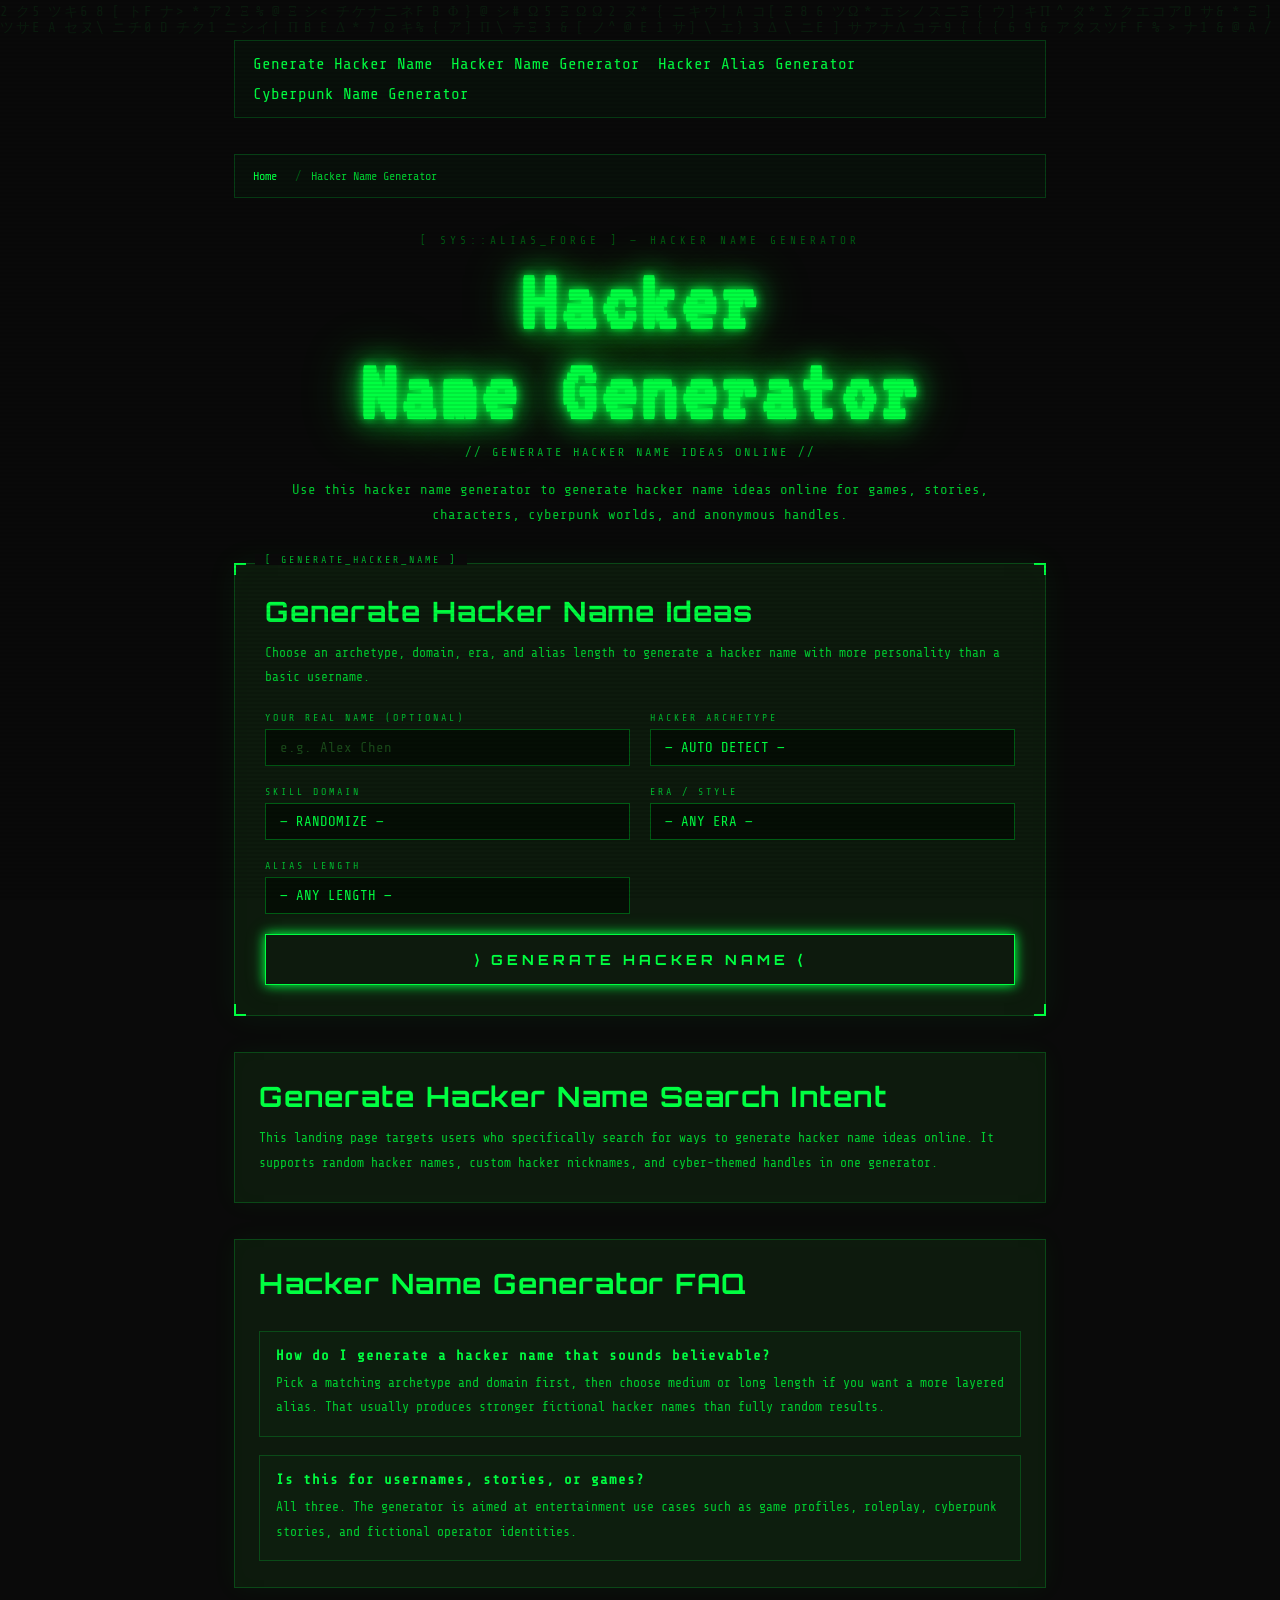
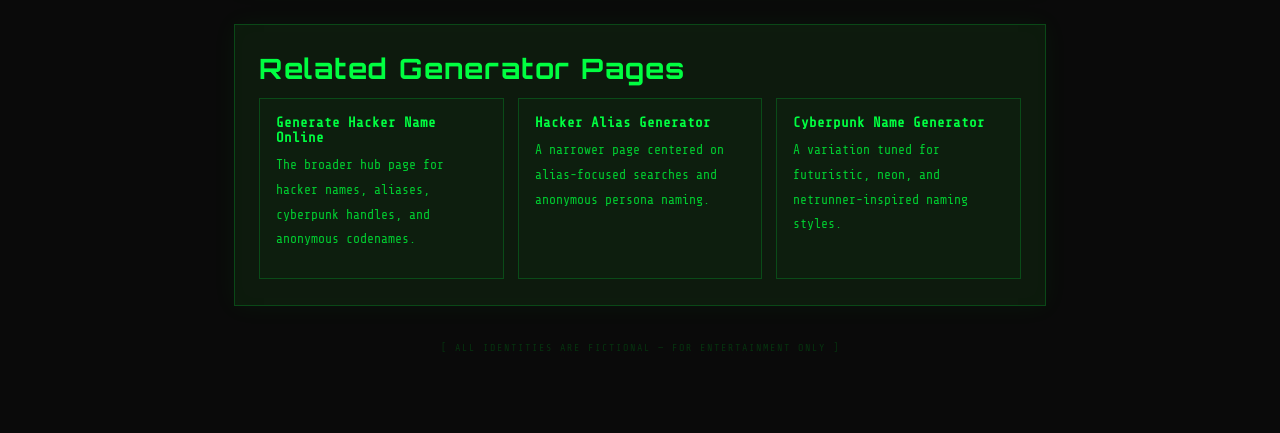
<file: hacker-name-generator/index.html>
<!DOCTYPE html>
<html lang="en">
<head>
<meta charset="UTF-8">
<meta name="viewport" content="width=device-width, initial-scale=1.0">
<title>Hacker Name Generator | Generate Hacker Name Ideas Online</title>
<meta name="description" content="Use this hacker name generator to generate hacker name ideas online. Create random hacker names, hacker nicknames, and fictional cyber handles in seconds.">
<meta name="keywords" content="hacker name generator, generate hacker name, generate hacker names, random hacker name generator, hacker names, hacker nickname generator, hacker handle generator">
<meta name="robots" content="index, follow, max-image-preview:large, max-snippet:-1, max-video-preview:-1">
<meta name="referrer" content="strict-origin-when-cross-origin">
<meta property="og:title" content="Hacker Name Generator | Generate Hacker Name Ideas Online">
<meta property="og:description" content="Generate hacker name ideas online with custom archetypes, domains, eras, and styles.">
<meta property="og:type" content="website">
<meta property="og:url" content="https://horkimhab.github.io/generate-hacker-name/hacker-name-generator/">
<meta property="og:site_name" content="Generate hacker name">
<meta property="og:image" content="https://horkimhab.github.io/generate-hacker-name/favicon.svg">
<meta name="twitter:card" content="summary_large_image">
<meta name="twitter:title" content="Hacker Name Generator | Generate hacker name">
<meta name="twitter:description" content="Generate hacker name ideas online with Generate hacker name.">
<meta name="twitter:image" content="https://horkimhab.github.io/generate-hacker-name/favicon.svg">
<link rel="canonical" href="https://horkimhab.github.io/generate-hacker-name/hacker-name-generator/">
<link rel="alternate" hreflang="en" href="https://horkimhab.github.io/generate-hacker-name/hacker-name-generator/">
<link rel="icon" href="../favicon.svg" type="image/svg+xml">
<link rel="manifest" href="../site.webmanifest">
<link href="https://fonts.googleapis.com/css2?family=Share+Tech+Mono&family=VT323&family=Orbitron:wght@400;700;900&display=swap" rel="stylesheet">
<link rel="stylesheet" href="../generate-hacker-name.css">
<script type="application/ld+json">
{
  "@context": "https://schema.org",
  "@graph": [
    {
      "@type": "WebPage",
      "url": "https://horkimhab.github.io/generate-hacker-name/hacker-name-generator/",
      "name": "Hacker Name Generator",
      "description": "Generate hacker name ideas online with custom archetypes, domains, eras, and styles.",
      "inLanguage": "en"
    },
    {
      "@type": "BreadcrumbList",
      "itemListElement": [
        {
          "@type": "ListItem",
          "position": 1,
          "name": "Home",
          "item": "https://horkimhab.github.io/generate-hacker-name/"
        },
        {
          "@type": "ListItem",
          "position": 2,
          "name": "Hacker Name Generator",
          "item": "https://horkimhab.github.io/generate-hacker-name/hacker-name-generator/"
        }
      ]
    },
    {
      "@type": "FAQPage",
      "mainEntity": [
        {
          "@type": "Question",
          "name": "What does this hacker name generator create?",
          "acceptedAnswer": {
            "@type": "Answer",
            "text": "This page generates fictional hacker names, hacker nicknames, and cyber-themed handles using different archetypes, domains, and eras."
          }
        },
        {
          "@type": "Question",
          "name": "Can I generate random hacker names here?",
          "acceptedAnswer": {
            "@type": "Answer",
            "text": "Yes. You can leave the settings random for quick results or choose more specific options to guide the output."
          }
        }
      ]
    }
  ]
}
</script>
</head>
<body>
<a class="skip-link" href="#main-content">Skip to content</a>
<canvas id="matrix-canvas"></canvas>
<div class="container">
  <nav class="top-nav" aria-label="Primary">
    <ul>
      <li><a href="../">Generate Hacker Name</a></li>
      <li><a href="./">Hacker Name Generator</a></li>
      <li><a href="../hacker-alias-generator/">Hacker Alias Generator</a></li>
      <li><a href="../cyberpunk-name-generator/">Cyberpunk Name Generator</a></li>
    </ul>
  </nav>
  <nav class="breadcrumb-nav" aria-label="Breadcrumb">
    <ol>
      <li><a href="../">Home</a></li>
      <li><span aria-current="page">Hacker Name Generator</span></li>
    </ol>
  </nav>
  <header class="hero">
    <div class="sys-label">[ SYS::ALIAS_FORGE ] — HACKER NAME GENERATOR</div>
    <h1>Hacker<br>Name Generator</h1>
    <p class="subtitle">// GENERATE HACKER NAME IDEAS ONLINE //</p>
    <p class="intro-copy">Use this hacker name generator to generate hacker name ideas online for games, stories, characters, cyberpunk worlds, and anonymous handles.</p>
  </header>
  <main class="panel" data-label="[ GENERATE_HACKER_NAME ]" id="main-content">
    <div class="panel-corner tl"></div>
    <div class="panel-corner tr"></div>
    <div class="panel-corner bl"></div>
    <div class="panel-corner br"></div>
    <section aria-labelledby="generator-title">
      <h2 class="section-title" id="generator-title">Generate Hacker Name Ideas</h2>
      <p class="section-copy">Choose an archetype, domain, era, and alias length to generate a hacker name with more personality than a basic username.</p>
      <noscript><p class="mini-note">JavaScript is required for the live generator output.</p></noscript>
      <div class="field-group">
        <div class="field"><label for="realname">Your Real Name (optional)</label><input type="text" id="realname" placeholder="e.g. Alex Chen" maxlength="40"></div>
        <div class="field"><label for="archetype">Hacker Archetype</label><select id="archetype"><option value="random">— AUTO DETECT —</option><option value="ghost">Ghost (Invisible Infiltrator)</option><option value="phantom">Phantom (Social Engineer)</option><option value="cipher">Cipher (Cryptographer)</option><option value="viper">Viper (Exploit Hunter)</option><option value="oracle">Oracle (Intelligence Analyst)</option><option value="specter">Specter (Zero-Day Hunter)</option><option value="rogue">Rogue (Black Hat Maverick)</option><option value="nova">Nova (AI Specialist)</option></select></div>
        <div class="field"><label for="domain">Skill Domain</label><select id="domain"><option value="random">— RANDOMIZE —</option><option value="network">Network Penetration</option><option value="malware">Malware Engineering</option><option value="social">Social Engineering</option><option value="crypto">Cryptography</option><option value="osint">OSINT & Recon</option><option value="exploit">Exploit Development</option><option value="ai">AI Manipulation</option><option value="hardware">Hardware Hacking</option></select></div>
        <div class="field"><label for="era">Era / Style</label><select id="era"><option value="random">— ANY ERA —</option><option value="90s">90s BBS / Warez Scene</option><option value="2000s">2000s Hacktivist</option><option value="darkweb">Dark Web Operator</option><option value="cyber">Neo-Cyber (2040s)</option><option value="military">State-Sponsored APT</option><option value="crypto">Crypto / DeFi Underground</option></select></div>
        <div class="field"><label for="namelength">Alias Length</label><select id="namelength"><option value="random">— ANY LENGTH —</option><option value="short">Short (1 word, ~6 chars)</option><option value="medium">Medium (2 parts, ~12 chars)</option><option value="long">Long (3 parts, ~18 chars)</option></select></div>
      </div>
      <button class="btn-generate" id="btn-gen" type="button">⟩ GENERATE HACKER NAME ⟨</button>
      <div class="progress-bar" id="progress"><div class="progress-fill"></div></div>
    </section>
  </main>
  <section class="result-panel" id="result-panel" aria-live="polite" aria-labelledby="result-title">
    <div class="alias-display" id="alias-display">
      <div class="alias-tag">// GENERATED HACKER NAME //</div>
      <h2 class="sr-only" id="result-title">Generated Hacker Name Result</h2>
      <div class="alias-name" id="alias-name"></div>
      <div class="alias-sub" id="alias-sub"></div>
    </div>
    <div class="stats-grid" id="stats-grid"></div>
    <div class="bio-panel" id="bio-text"></div>
    <div class="actions">
      <button class="btn-sm" id="btn-regenerate" type="button">↻ REGENERATE</button>
      <button class="btn-sm" id="copy-btn" type="button">⎘ COPY ALIAS</button>
      <button class="btn-sm" id="btn-share" type="button">⇗ SHARE</button>
    </div>
  </section>
  <section class="seo-panel">
    <h2 class="content-heading">Generate Hacker Name Search Intent</h2>
    <p>This landing page targets users who specifically search for ways to generate hacker name ideas online. It supports random hacker names, custom hacker nicknames, and cyber-themed handles in one generator.</p>
  </section>
  <section class="seo-panel faq-panel" aria-labelledby="faq-title">
    <h2 class="content-heading" id="faq-title">Hacker Name Generator FAQ</h2>
    <div class="faq-item">
      <h3>How do I generate a hacker name that sounds believable?</h3>
      <p>Pick a matching archetype and domain first, then choose medium or long length if you want a more layered alias. That usually produces stronger fictional hacker names than fully random results.</p>
    </div>
    <div class="faq-item">
      <h3>Is this for usernames, stories, or games?</h3>
      <p>All three. The generator is aimed at entertainment use cases such as game profiles, roleplay, cyberpunk stories, and fictional operator identities.</p>
    </div>
  </section>
  <section class="seo-panel" aria-labelledby="related-title">
    <h2 class="content-heading" id="related-title">Related Generator Pages</h2>
    <div class="related-grid">
      <article class="related-card">
        <h3><a href="../">Generate Hacker Name Online</a></h3>
        <p>The broader hub page for hacker names, aliases, cyberpunk handles, and anonymous codenames.</p>
      </article>
      <article class="related-card">
        <h3><a href="../hacker-alias-generator/">Hacker Alias Generator</a></h3>
        <p>A narrower page centered on alias-focused searches and anonymous persona naming.</p>
      </article>
      <article class="related-card">
        <h3><a href="../cyberpunk-name-generator/">Cyberpunk Name Generator</a></h3>
        <p>A variation tuned for futuristic, neon, and netrunner-inspired naming styles.</p>
      </article>
    </div>
  </section>
  <footer>[ ALL IDENTITIES ARE FICTIONAL — FOR ENTERTAINMENT ONLY ]</footer>
</div>
<script src="../generate-hacker-name.protected.js"></script>
</body>
</html>
</file>
<file: generate-hacker-name.css>
:root {
  --green: #00ff41;
  --dark-green: #00bb30;
  --dim-green: #005c14;
  --matrix-bg: #0a0a0a;
  --panel-bg: #0d1a0d;
  --border: #00ff4133;
  --glow: 0 0 10px #00ff41, 0 0 20px #00ff4155;
  --glow-strong: 0 0 10px #00ff41, 0 0 30px #00ff41, 0 0 60px #00ff4177;
}

* { margin: 0; padding: 0; box-sizing: border-box; }

body {
  background: var(--matrix-bg);
  color: var(--green);
  font-family: 'Share Tech Mono', monospace;
  min-height: 100vh;
  overflow-x: hidden;
  cursor: crosshair;
}

#matrix-canvas {
  position: fixed;
  top: 0;
  left: 0;
  width: 100%;
  height: 100%;
  opacity: 0.07;
  z-index: 0;
  pointer-events: none;
}

body::after {
  content: '';
  position: fixed;
  top: 0;
  left: 0;
  width: 100%;
  height: 100%;
  background: repeating-linear-gradient(
    0deg,
    transparent,
    transparent 2px,
    rgba(0, 0, 0, 0.08) 2px,
    rgba(0, 0, 0, 0.08) 4px
  );
  pointer-events: none;
  z-index: 999;
}

.container {
  position: relative;
  z-index: 10;
  max-width: 860px;
  margin: 0 auto;
  padding: 40px 24px 80px;
  display: flex;
  flex-direction: column;
  align-items: center;
  gap: 36px;
}

.skip-link {
  position: absolute;
  left: 16px;
  top: -48px;
  background: #031003;
  color: var(--green);
  border: 1px solid var(--green);
  padding: 10px 14px;
  text-decoration: none;
  z-index: 1001;
}

.skip-link:focus {
  top: 16px;
}

header {
  text-align: center;
  width: 100%;
}

.top-nav,
.breadcrumb-nav {
  width: 100%;
  background: rgba(0, 255, 65, 0.03);
  border: 1px solid var(--border);
  padding: 14px 18px;
}

.top-nav ul,
.breadcrumb-nav ol {
  list-style: none;
  display: flex;
  flex-wrap: wrap;
  gap: 12px 18px;
  margin: 0;
  padding: 0;
}

.top-nav a,
.breadcrumb-nav a,
.seo-panel a {
  color: var(--green);
  text-decoration: none;
}

.top-nav a:hover,
.breadcrumb-nav a:hover,
.seo-panel a:hover {
  text-shadow: var(--glow);
}

.breadcrumb-nav {
  font-size: 12px;
  color: #00cc30;
}

.breadcrumb-nav li {
  display: inline-flex;
  align-items: center;
  gap: 10px;
}

.breadcrumb-nav li + li::before {
  content: "/";
  color: var(--dim-green);
}

.sys-label {
  font-family: 'Share Tech Mono', monospace;
  font-size: 11px;
  color: var(--dim-green);
  letter-spacing: 4px;
  text-transform: uppercase;
  margin-bottom: 10px;
  animation: blink-slow 3s infinite;
}

h1 {
  font-family: 'VT323', monospace;
  font-size: clamp(48px, 9vw, 90px);
  color: var(--green);
  text-shadow: var(--glow-strong);
  letter-spacing: 4px;
  line-height: 1;
  animation: flicker 8s infinite;
}

.subtitle {
  font-size: 12px;
  color: var(--dark-green);
  letter-spacing: 3px;
  margin-top: 8px;
}

.intro-copy {
  max-width: 720px;
  margin: 18px auto 0;
  font-size: 14px;
  line-height: 1.8;
  color: #00cc30;
}

.section-title,
.content-heading {
  font-family: 'Orbitron', sans-serif;
  font-size: clamp(20px, 3vw, 28px);
  letter-spacing: 1.5px;
  color: var(--green);
  margin-bottom: 12px;
}

.section-copy {
  font-size: 13px;
  line-height: 1.8;
  color: #00cc30;
  margin-bottom: 24px;
}

.panel {
  background: var(--panel-bg);
  border: 1px solid var(--border);
  padding: 30px;
  width: 100%;
  position: relative;
  box-shadow: 0 0 30px #00ff4110, inset 0 0 30px #00ff4105;
}

.panel::before {
  content: attr(data-label);
  position: absolute;
  top: -10px;
  left: 20px;
  background: var(--matrix-bg);
  padding: 0 10px;
  font-size: 10px;
  color: var(--dark-green);
  letter-spacing: 3px;
}

.panel-corner {
  position: absolute;
  width: 12px;
  height: 12px;
  border-color: var(--green);
  border-style: solid;
}

.panel-corner.tl { top: -1px; left: -1px; border-width: 2px 0 0 2px; }
.panel-corner.tr { top: -1px; right: -1px; border-width: 2px 2px 0 0; }
.panel-corner.bl { bottom: -1px; left: -1px; border-width: 0 0 2px 2px; }
.panel-corner.br { bottom: -1px; right: -1px; border-width: 0 2px 2px 0; }

.field-group {
  display: grid;
  grid-template-columns: 1fr 1fr;
  gap: 20px;
  margin-bottom: 20px;
}

@media (max-width: 560px) {
  .field-group { grid-template-columns: 1fr; }
}

.field {
  display: flex;
  flex-direction: column;
  gap: 6px;
}

label {
  font-size: 10px;
  letter-spacing: 3px;
  color: var(--dark-green);
  text-transform: uppercase;
}

input,
select {
  background: #050e05;
  border: 1px solid var(--dim-green);
  color: var(--green);
  font-family: 'Share Tech Mono', monospace;
  font-size: 14px;
  padding: 10px 14px;
  outline: none;
  transition: border 0.2s, box-shadow 0.2s;
  appearance: none;
  -webkit-appearance: none;
}

input::placeholder { color: #1a4a1a; }

input:focus,
select:focus {
  border-color: var(--green);
  box-shadow: var(--glow);
}

select option { background: #050e05; }

.btn-generate {
  width: 100%;
  padding: 16px;
  background: transparent;
  border: 1px solid var(--green);
  color: var(--green);
  font-family: 'Orbitron', sans-serif;
  font-size: 14px;
  font-weight: 700;
  letter-spacing: 4px;
  text-transform: uppercase;
  cursor: crosshair;
  transition: all 0.2s;
  position: relative;
  overflow: hidden;
  box-shadow: var(--glow);
}

.btn-generate::before {
  content: '';
  position: absolute;
  top: 0;
  left: -100%;
  width: 100%;
  height: 100%;
  background: linear-gradient(90deg, transparent, #00ff4122, transparent);
  transition: left 0.4s;
}

.btn-generate:hover::before { left: 100%; }

.btn-generate:hover {
  background: #00ff4111;
  box-shadow: var(--glow-strong);
  text-shadow: var(--glow);
}

.btn-generate:active { transform: scale(0.98); }

.result-panel {
  width: 100%;
  display: none;
  animation: reveal 0.4s ease;
}

.result-panel.show { display: block; }

@keyframes reveal {
  from { opacity: 0; transform: translateY(10px); }
  to { opacity: 1; transform: translateY(0); }
}

.alias-display {
  text-align: center;
  padding: 36px 24px;
  background: var(--panel-bg);
  border: 1px solid var(--green);
  box-shadow: var(--glow-strong), inset 0 0 40px #00ff4108;
  position: relative;
  margin-bottom: 20px;
}

.alias-tag {
  font-size: 10px;
  letter-spacing: 4px;
  color: var(--dim-green);
  margin-bottom: 12px;
}

.alias-name {
  font-family: 'VT323', monospace;
  font-size: clamp(42px, 8vw, 72px);
  color: var(--green);
  text-shadow: var(--glow-strong);
  letter-spacing: 6px;
  animation: flicker 6s infinite;
  word-break: break-all;
}

.alias-sub {
  margin-top: 10px;
  font-size: 11px;
  color: var(--dark-green);
  letter-spacing: 2px;
}

.stats-grid {
  display: grid;
  grid-template-columns: repeat(3, 1fr);
  gap: 12px;
  margin-bottom: 20px;
}

@media (max-width: 480px) {
  .stats-grid { grid-template-columns: 1fr 1fr; }
}

.stat-box {
  background: var(--panel-bg);
  border: 1px solid var(--border);
  padding: 14px 10px;
  text-align: center;
  position: relative;
}

.stat-label {
  font-size: 9px;
  letter-spacing: 2px;
  color: var(--dim-green);
  margin-bottom: 6px;
}

.stat-value {
  font-family: 'Orbitron', sans-serif;
  font-size: 13px;
  color: var(--green);
  font-weight: 700;
}

.bio-panel {
  background: var(--panel-bg);
  border: 1px solid var(--border);
  padding: 20px;
  font-size: 13px;
  line-height: 1.8;
  color: #00cc30;
  position: relative;
  margin-bottom: 20px;
}

.bio-panel::before {
  content: '> OPERATIVE_PROFILE.txt';
  display: block;
  font-size: 10px;
  color: var(--dim-green);
  margin-bottom: 14px;
  letter-spacing: 2px;
}

.actions {
  display: flex;
  gap: 12px;
}

@media (max-width: 560px) {
  .actions {
    flex-direction: column;
  }
}

.btn-sm {
  flex: 1;
  padding: 12px;
  background: transparent;
  border: 1px solid var(--dim-green);
  color: var(--dark-green);
  font-family: 'Share Tech Mono', monospace;
  font-size: 11px;
  letter-spacing: 3px;
  text-transform: uppercase;
  cursor: crosshair;
  transition: all 0.2s;
}

.btn-sm:hover {
  border-color: var(--green);
  color: var(--green);
  box-shadow: var(--glow);
}

@keyframes flicker {
  0%, 95%, 100% { opacity: 1; }
  96% { opacity: 0.8; }
  97% { opacity: 1; }
  98% { opacity: 0.6; }
  99% { opacity: 1; }
}

@keyframes blink-slow {
  0%, 49%, 100% { opacity: 1; }
  50%, 99% { opacity: 0.3; }
}

.cursor {
  display: inline-block;
  width: 10px;
  height: 18px;
  background: var(--green);
  animation: blink-cursor 0.8s infinite;
  vertical-align: middle;
  margin-left: 4px;
}

@keyframes blink-cursor {
  0%, 50% { opacity: 1; }
  51%, 100% { opacity: 0; }
}

.progress-bar {
  width: 100%;
  height: 2px;
  background: var(--dim-green);
  margin-top: 14px;
  display: none;
  overflow: hidden;
}

.progress-bar.active { display: block; }

.progress-fill {
  height: 100%;
  background: var(--green);
  box-shadow: var(--glow);
  width: 0%;
  animation: progress-anim 1.2s ease forwards;
}

@keyframes progress-anim {
  from { width: 0%; }
  to { width: 100%; }
}

footer {
  text-align: center;
  font-size: 10px;
  color: var(--dim-green);
  letter-spacing: 2px;
  opacity: 0.5;
}

.seo-panel {
  width: 100%;
  background: var(--panel-bg);
  border: 1px solid var(--border);
  padding: 26px 24px;
  box-shadow: 0 0 24px #00ff410d, inset 0 0 20px #00ff4104;
}

.seo-panel p {
  font-size: 13px;
  line-height: 1.9;
  color: #00cc30;
}

.seo-panel p + p {
  margin-top: 14px;
}

.seo-list {
  padding-left: 18px;
  color: #00cc30;
  display: grid;
  gap: 10px;
}

.seo-list li {
  line-height: 1.7;
}

.related-grid {
  display: grid;
  grid-template-columns: repeat(auto-fit, minmax(220px, 1fr));
  gap: 14px;
}

.related-card {
  border: 1px solid var(--border);
  padding: 16px;
  background: rgba(0, 255, 65, 0.02);
}

.related-card h3 {
  font-size: 14px;
  color: var(--green);
  margin-bottom: 8px;
}

.related-card p {
  margin: 0 0 10px;
}

.mini-note {
  font-size: 12px;
  color: var(--dark-green);
}

.faq-panel {
  display: grid;
  gap: 18px;
}

.faq-item {
  border: 1px solid var(--border);
  padding: 16px;
  background: rgba(0, 255, 65, 0.02);
}

.faq-item h3 {
  font-size: 14px;
  color: var(--green);
  margin-bottom: 8px;
  letter-spacing: 1px;
}

.faq-item p {
  margin: 0;
}

.sr-only {
  position: absolute;
  width: 1px;
  height: 1px;
  padding: 0;
  margin: -1px;
  overflow: hidden;
  clip: rect(0, 0, 0, 0);
  white-space: nowrap;
  border: 0;
}
</file>
